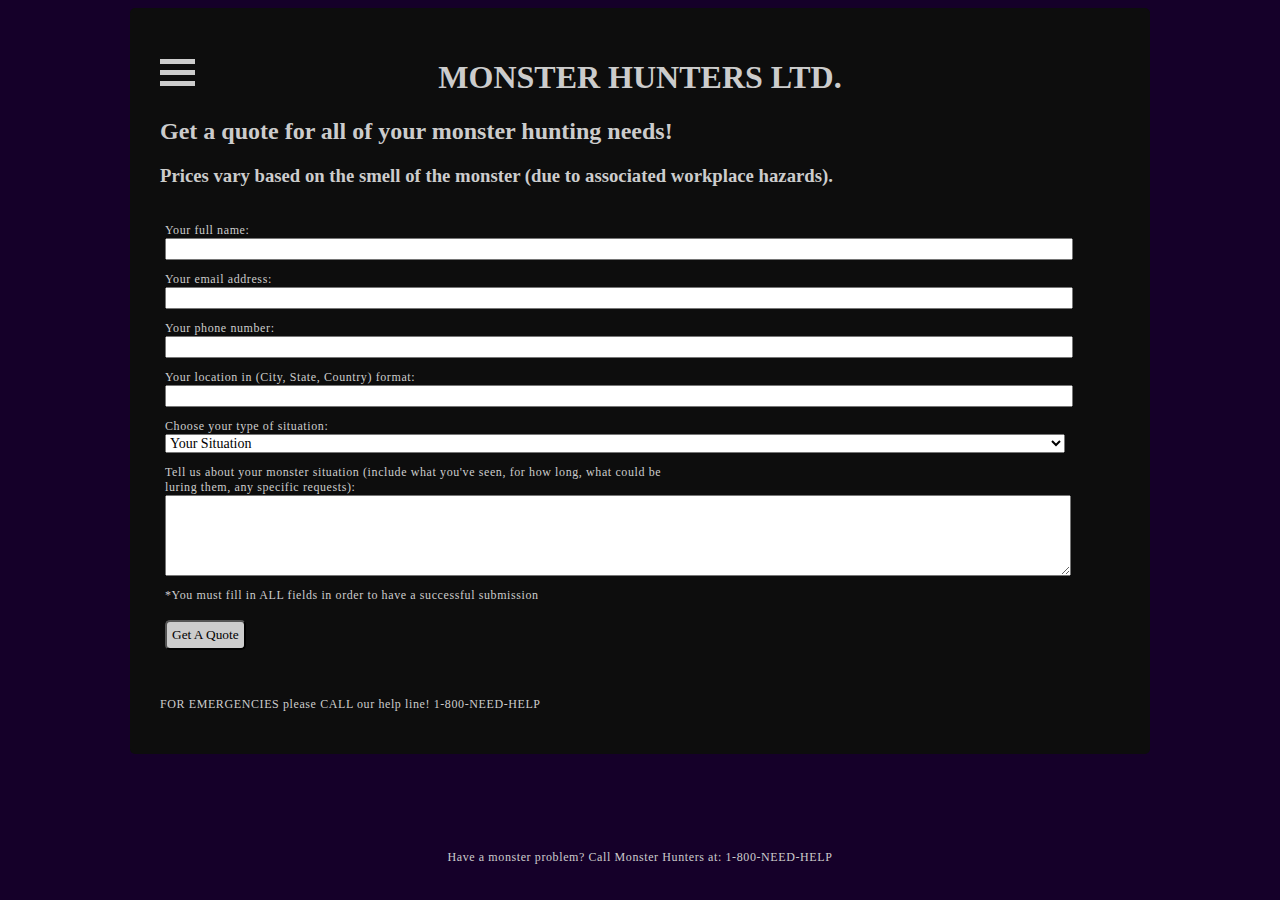
<file: ContactUs.html>
<!DOCTYPE html>
<!-- Overall initial html layout by Sarah Bencic -->
<html lang="en">

<head>

<title>Contact Page</title>

<meta charset="utf-8">
<!-- For relative sizing of html code was "borrowed" from w3schools.com -->
<link rel="stylesheet" type="text/css" href="stylesheet.css">
<meta name="viewport" content="width=device-width, initial-scale=1.0">

<script src = "JavaScriptMain.js"></script> <!--Danielle added relative path (from Javascript & jQuery textbook by Jon Duckett-->
	
<!-- 
Danielle - wanted to have a fun cursor on this page, but realized that it was a <style> tag and couldn't use it because it wouldn't work on the .css page

cursor design taken from http://www.cursors-4u.com/cursor/2009/01/27/gastly-pokemon.html 

<style>* {cursor: url(http://cur.cursors-4u.net/games/gam-6/gam592.cur), auto !important;}</style>
<a href="http://www.cursors-4u.com/cursor/2009/01/27/gastly-pokemon.html" target="_blank" title="Gastly Pokemon">
<img src="http://cur.cursors-4u.net/cursor.png" border="0" alt="Gastly Pokemon" style="position:absolute; top: 0px; right: 0px;" /></a>
-->
	
</head>

<body>

<div id="page"> <!--Robyn and Elaine added div id page and Robyn applied CSS-->
<h1 id = "title"> MONSTER HUNTERS LTD. </h1> <!-- id assigned by Nathan-->
	
<!--######################################################################-->
<!--navigation menu owner Nathan with reference to the following three pages-->
<!--https://www.w3schools.com/howto/howto_css_menu_icon.asp-->
<!--https://www.w3schools.com/howto/howto_css_icon_bar.asp-->
<!--https://www.w3schools.com/howto/howto_js_mobile_navbar.asp-->

<div id="navigation">
	<div id="click-me">
		<a href="javascript:void(0);" onclick="clickNavBar()">
		<div class = "hamburger"></div>
		<div class = "hamburger"></div>
		<div class = "hamburger"></div>
	</a></div>

	<div id="icon-bar"> <!--pop out navigation menu-->
		<div class = "left">
			<h4 class="nav">Monster Hunters</h4>
			<a href="LandingPage.html">Home</a> 
			<a href="ContactUs.html">Contact</a></div>
		<div class = "left">
			<h4 class="nav">The Team</h4>
			<a href="ProfilePageSarah.html">Sarah</a> 
			<a href="ProfilePageElaine.html">Elaine</a>
			<a href="ProfilePageNathan.html">Nathan</a> 
			<a href="ProfilePageRobyn.html">Robyn</a>
			<a href="ProfilePageDanielle.html">Danielle</a></div>
		 <div class = "left">
			<h4 class="nav">Reference</h4>
			<a href="SurvivalGuidePage.html">Survival Guide</a>
			<a href="MonsterTypes.html">Monster Guide</a>
            <a href="MemorialPage.html">Memorial</a></div>
	</div>
</div>
<!--######################################################################-->

<!-- Minimalist webpage inspiration from: Awwwards compilation of best minimal webpages: https://www.awwwards.com/websites/minimal/ -->
<h2>Get a quote for all of your monster hunting needs! </h2>

<h3> Prices vary based on the smell of the monster (due to associated workplace hazards).</h3>

<!-- Written by Danielle - Following code for 'contact form' inspired bb=y: https://www.quackit.com/html/codes/html_form_code.cfm -->

<form class="myForm" >

<p>
<label> Your full name:
<input type="text" name="customer_name" required>
</label> 
</p>

<p>
<label> Your email address:
<input type="text" name="email_address" required>
</label> 
</p>


<p>
<label> Your phone number:
<input type="text" name="phone_number" required>
</label> 
</p>

<p>
<label> Your location in (City, State, Country) format:
<input type="text" name="location" required>
</label> 
</p>

<p>
<label> Choose your type of situation:
<select id="monster_situation" name="monster_situation">
<option value="" selected="selected">Your Situation</option>
<option value="bed_closet" >Monster under the bed or in closet</option>
<option value="under_ground" >Monster in underground area</option>
<option value="hostage_sit" >Monster hostage situation (You need a negotiator)</option>
<option value="fire_ability" >Monster that produces fire</option>
<option value="water_place" >Monster in ocean or lake or river</option>
<option value="forest_area" >Monster in forested area</option>
<option value="flying_close" >Monster flying too close to buildings</option>
<option value="unknown" >Monster that is unknown (You don't know what it does)</option>
</select>
</label> 
</p>

<p>
<label>Tell us about your monster situation (include what you've seen, for how long, what could be luring them, any specific requests):
<textarea name="situation_details" maxlength="750"></textarea>
</label>
</p>


<p>*You must fill in ALL fields in order to have a successful submission </p>
<button>Get A Quote</button>
<a id="button" onclick="getQuote()"></a> 


</form>

<!-- Written by Danielle - END OF CODE: Following code for 'contact form' inspired bb=y: https://www.quackit.com/html/codes/html_form_code.cfm -->

<div>
<!--Dragon’s Dogma and other RPG Charater Profiles for Inspiration -->
<p> 

<br>
<br> 
FOR EMERGENCIES please CALL our help line! 1-800-NEED-HELP
</p>
</div>

	</div>

<div class="footer"> <!-- footer by Elaine-->
<p class="footer"> Have a monster problem? Call Monster Hunters at: 1-800-NEED-HELP</p>
</div>

</body>
</html>
</file>
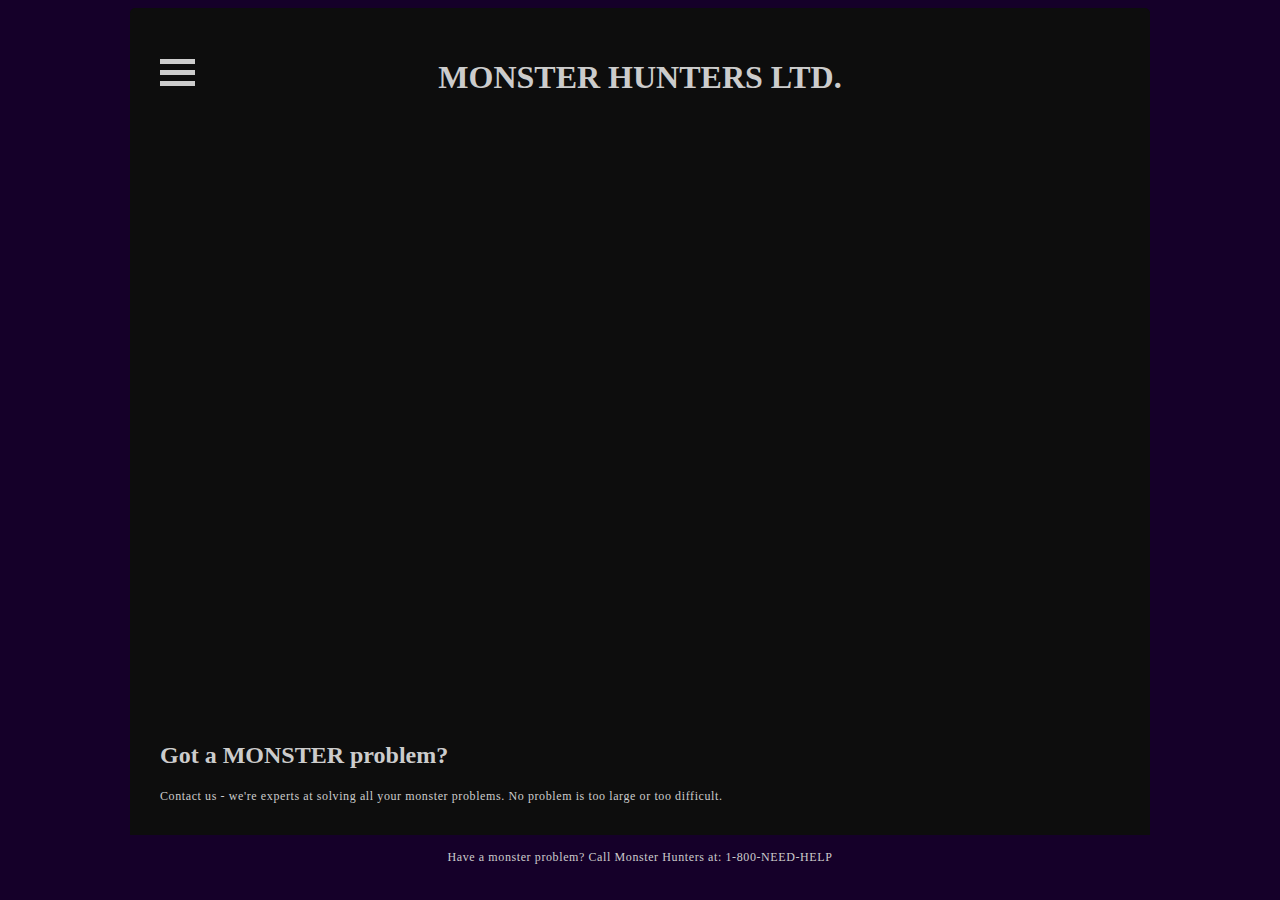
<file: LandingPage.html>
<!DOCTYPE html>
<!-- Sarah Bencic- Overall initial html layout -->
<!-- Sarah Bencic- Basic Home Page Layout as Discussed altered with CSS and some Mad graphics -->
<!-- Elaine - All the content, video and much of the CSS-->
<html lang="en">
<head>
<meta charset="utf-8">
<!-- code was "borrowed" from w3schools.com -->
<link rel="stylesheet" type="text/css" href="stylesheet.css">
<meta name="viewport" content="width=device-width, initial-scale=1.0">
<script src = "JavaScriptMain.js"></script> <!--Danielle added relative path (from Javascript & jQuery textbook by Jon Duckett-->

<title>Home Page</title>
</head>
<body>
<!-- Robyn Added a div for the page to be able to change the colour and have it sit in the middle of a browser -->	

<div id="page"> 
<h1 id = "title"> MONSTER HUNTERS LTD. </h1> <!-- Robyn Added Header --> <!-- id assigned by Nathan-->

<!--######################################################################-->
<!--navigation menu owner Nathan with reference to the following three pages-->
<!--https://www.w3schools.com/howto/howto_css_menu_icon.asp-->
<!--https://www.w3schools.com/howto/howto_css_icon_bar.asp-->
<!--https://www.w3schools.com/howto/howto_js_mobile_navbar.asp-->

<div id="navigation">
	<div id="click-me">
		<a href="javascript:void(0);" onclick="clickNavBar()">
		<div class = "hamburger"></div>
		<div class = "hamburger"></div>
		<div class = "hamburger"></div>
	</a></div>

	<div id="icon-bar"> <!--pop out navigation menu-->
		<div class = "left">
			<h4 class="nav">Monster Hunters</h4>
			<a href="LandingPage.html">Home</a> 
			<a href="ContactUs.html">Contact</a></div>
		<div class = "left">
			<h4 class="nav">The Team</h4>
			<a href="ProfilePageSarah.html">Sarah</a> 
			<a href="ProfilePageElaine.html">Elaine</a>
			<a href="ProfilePageNathan.html">Nathan</a> 
			<a href="ProfilePageRobyn.html">Robyn</a>
			<a href="ProfilePageDanielle.html">Danielle</a></div>
		 <div class = "left">
			<h4 class="nav">Reference</h4>
			<a href="SurvivalGuidePage.html">Survival Guide</a>
			<a href="MonsterTypes.html">Monster Guide</a>
            <a href="MemorialPage.html">Memorial</a></div>
	</div>
</div>
<!--######################################################################-->

<!--Nathan found the video on YouTube, and he and Elaine worked on trying to get it mute and autoplay with JavaScript, which did not work.  Elaine then tried CSS, which did not work and finally tried the iFrame, which did.  She was inspired by MDN web docs.  While we know there are 3 errors in validation due to the iFrame, we tried the other methods to make the video do as we wanted, but they were unworkable.  We decided to stick with the iFrame despite the errors.-->	

<iframe id="MythicalCreaturesVideo"
	title="Mythical Creatures Video"
	width="960" 
	height="600" 
	style="border:50px"
	autoplay=1
	mute=1
	src="https://www.youtube.com/embed/H6LTY3acd0I?controls=0;rel=0&amp;autoplay=1&mute=1" frameborder="0" allow="accelerometer; encrypted-media; gyroscope; picture-in-picture" allowfullscreen>
</iframe>
	
<h2>Got a MONSTER problem?</h2>
<p>
Contact us - we're experts at solving all your monster problems.  No problem is too large or too difficult.
</p>

</div>
	
<div class="footer"> <!-- footer by Elaine-->
<p class="footer"> Have a monster problem? Call Monster Hunters at: 1-800-NEED-HELP</p>
</div>


</body>
</html>
</file>
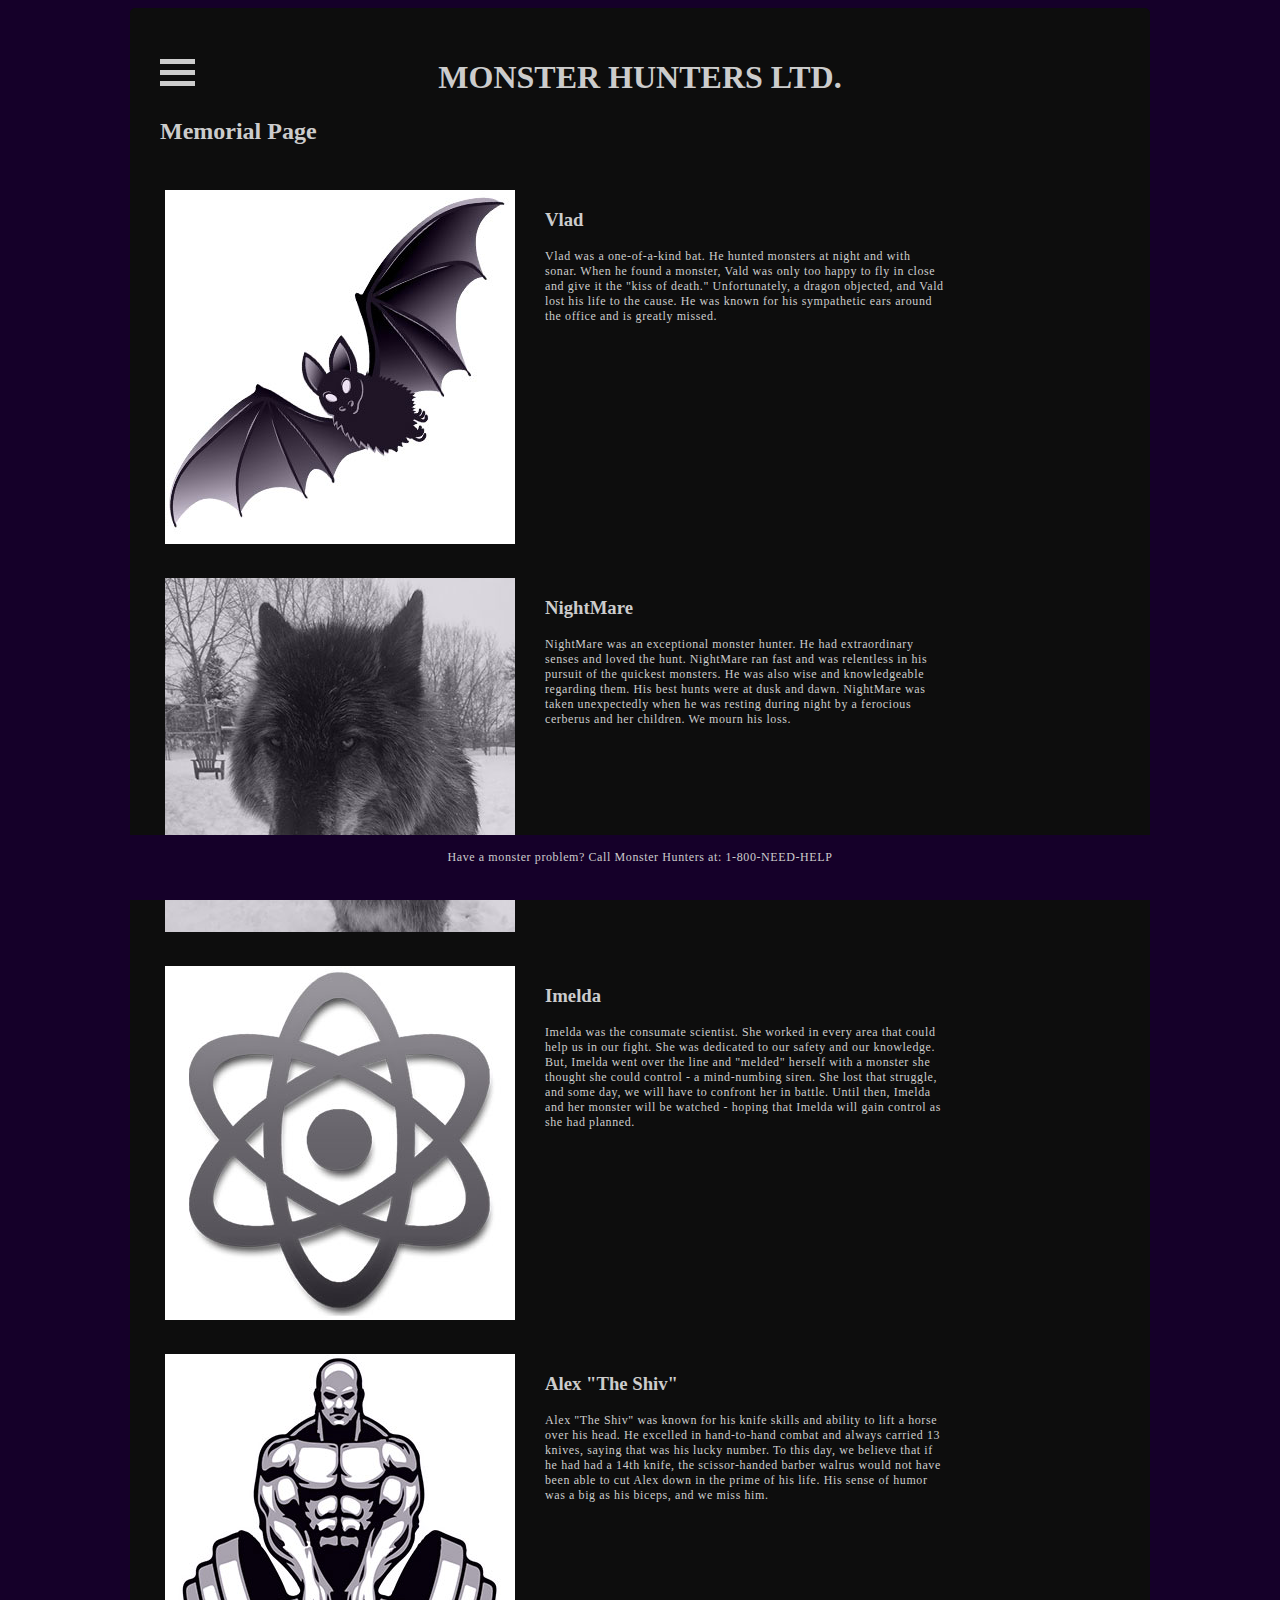
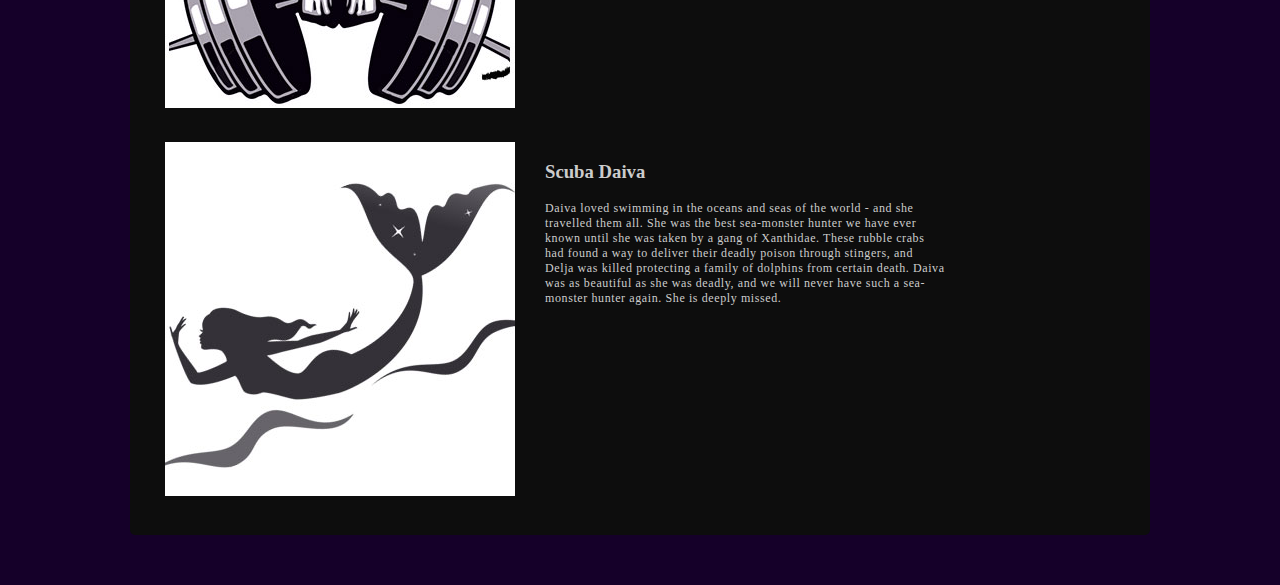
<file: MemorialPage.html>
<!DOCTYPE html>
<html lang="en">
<head>
<meta charset="utf-8">
<!-- code was "borrowed" from w3schools.com -->
<link rel="stylesheet" type="text/css" href="stylesheet.css">
<meta name="viewport" content="width=device-width, initial-scale=1.0">
<script src = "JavaScriptMain.js"></script> <!--Danielle added relative path (from Javascript & jQuery textbook by Jon Duckett-->
	
<title>Memorial Page</title>
</head>
<body>
<!-- Robyn Added a div for the page to be able to change the colour and have it sit in the middle of a browser -->	

<div id="page"> 
<h1 id = "title"> MONSTER HUNTERS LTD. </h1> <!-- id assigned by Nathan-->

<!--######################################################################-->
<!--navigation menu owner Nathan with reference to the following three pages-->
<!--https://www.w3schools.com/howto/howto_css_menu_icon.asp-->
<!--https://www.w3schools.com/howto/howto_css_icon_bar.asp-->
<!--https://www.w3schools.com/howto/howto_js_mobile_navbar.asp-->

<div id="navigation">
	<div id="click-me">
		<a href="javascript:void(0);" onclick="clickNavBar()">
		<div class = "hamburger"></div>
		<div class = "hamburger"></div>
		<div class = "hamburger"></div>
	</a></div>

	<div id="icon-bar"> <!--pop out navigation menu-->
		<div class = "left">
			<h4 class="nav">Monster Hunters</h4>
			<a href="LandingPage.html">Home</a> 
			<a href="ContactUs.html">Contact</a></div>
		<div class = "left">
			<h4 class="nav">The Team</h4>
			<a href="ProfilePageSarah.html">Sarah</a> 
			<a href="ProfilePageElaine.html">Elaine</a>
			<a href="ProfilePageNathan.html">Nathan</a> 
			<a href="ProfilePageRobyn.html">Robyn</a>
			<a href="ProfilePageDanielle.html">Danielle</a></div>
		 <div class = "left">
			<h4 class="nav">Reference</h4>
			<a href="SurvivalGuidePage.html">Survival Guide</a>
			<a href="MonsterTypes.html">Monster Guide</a>
            <a href="MemorialPage.html">Memorial</a></div>
	</div>
</div>
<!--######################################################################-->
<h2>Memorial Page</h2>
<div class="flexcon"> <!--Robyn added flex con div to page-->
<div class="image">
<!--Image by Elaine from webstockreview.net/pict/get-->
<img src="/images/vlad.jpg" alt="vlad" height="354" width="350">
</div>

<div class="profile"> <!--robyn added div classes for profile for this page to get it to flow-->
<h3>Vlad</h3>
	<p>
Vlad was a one-of-a-kind bat.  He hunted monsters at night and with sonar.  When he found a monster, Vald was only too happy to fly in close and give it the "kiss of death."  Unfortunately, a dragon objected, and Vald lost his life to the cause.  He was known for his sympathetic ears around the office and is greatly missed.
</p>
</div>

<div class="image">
<!--image from Robyn from Yamnuska Wolf-Dog Sanctuary-->
<img src="/images/nightmare.jpg" alt="nightmare" height="354" width="350">
</div>

<div class="profile">
<h3>NightMare</h3>
	<p>
NightMare was an exceptional monster hunter.  He had extraordinary senses and loved the hunt.  NightMare ran fast and was relentless in his pursuit of the quickest monsters.  He was also wise and knowledgeable regarding them.  His best hunts were at dusk and dawn.  NightMare was taken unexpectedly when he was resting during night by a ferocious cerberus and her children.  We mourn his loss.
</p>
</div>
	
<div class="image">
<!--image by Elaine from clip-art-library.com/clip-art/scientist-clipart-transparent-12.htm-->
<img src="/images/imelda.jpg" alt="imelda" height="354" width="350">
</div>

<div class="profile">
	<h3>Imelda</h3>
	<p>
Imelda was the consumate scientist.  She worked in every area that could help us in our fight.  She was dedicated to our safety and our knowledge.  But, Imelda went over the line and "melded" herself with a monster she thought she could control - a mind-numbing siren.  She lost that struggle, and some day, we will have to confront her in battle.  Until then, Imelda and her monster will be watched - hoping that Imelda will gain control as she had planned.
</p>
</div>

<div class="image">
<!--image by Elaine from clipartkey.com/view/xRjjbh_vector-muscular-man-png/-->
<img src="/images/strongman.jpg" alt="shiv" height="354" width="350">
</div>

<div class="profile">
<h3>Alex "The Shiv"</h3>
	<p>
Alex "The Shiv" was known for his knife skills and ability to lift a horse over his head.  He excelled in hand-to-hand combat and always carried 13 knives, saying that was his lucky number.  To this day, we believe that if he had had a 14th knife, the scissor-handed barber walrus would not have been able to cut Alex down in the prime of his life.  His sense of humor was a big as his biceps, and we miss him.
</p>
</div>

<div class="image">
<!--image by Elaine from stickpng.com/img/comics-and-fantasy/mermaids/mermaid-clipart-->
<img src="/images/mermaid.jpg" alt="scuba daiva" height="354" width="350">
</div>

<div class="profile">
<h3>Scuba Daiva</h3>
	<p>
Daiva loved swimming in the oceans and seas of the world - and she travelled them all.  She was the best sea-monster hunter we have ever known until she was taken by a gang of Xanthidae.  These rubble crabs had found a way to deliver their deadly poison through stingers, and Delja was killed protecting a family of dolphins from certain death.  Daiva was as beautiful as she was deadly, and we will never have such a sea-monster hunter again.  She is deeply missed.
</p>
</div> <!--closing div for delja-->
	</div> <!--closing div for flex con-->
	</div> <!--closing div for page-->	

<div class="footer"> <!-- footer by Elaine-->
<p class="footer"> Have a monster problem? Call Monster Hunters at: 1-800-NEED-HELP</p>
</div>

</body>
</html>
</file>
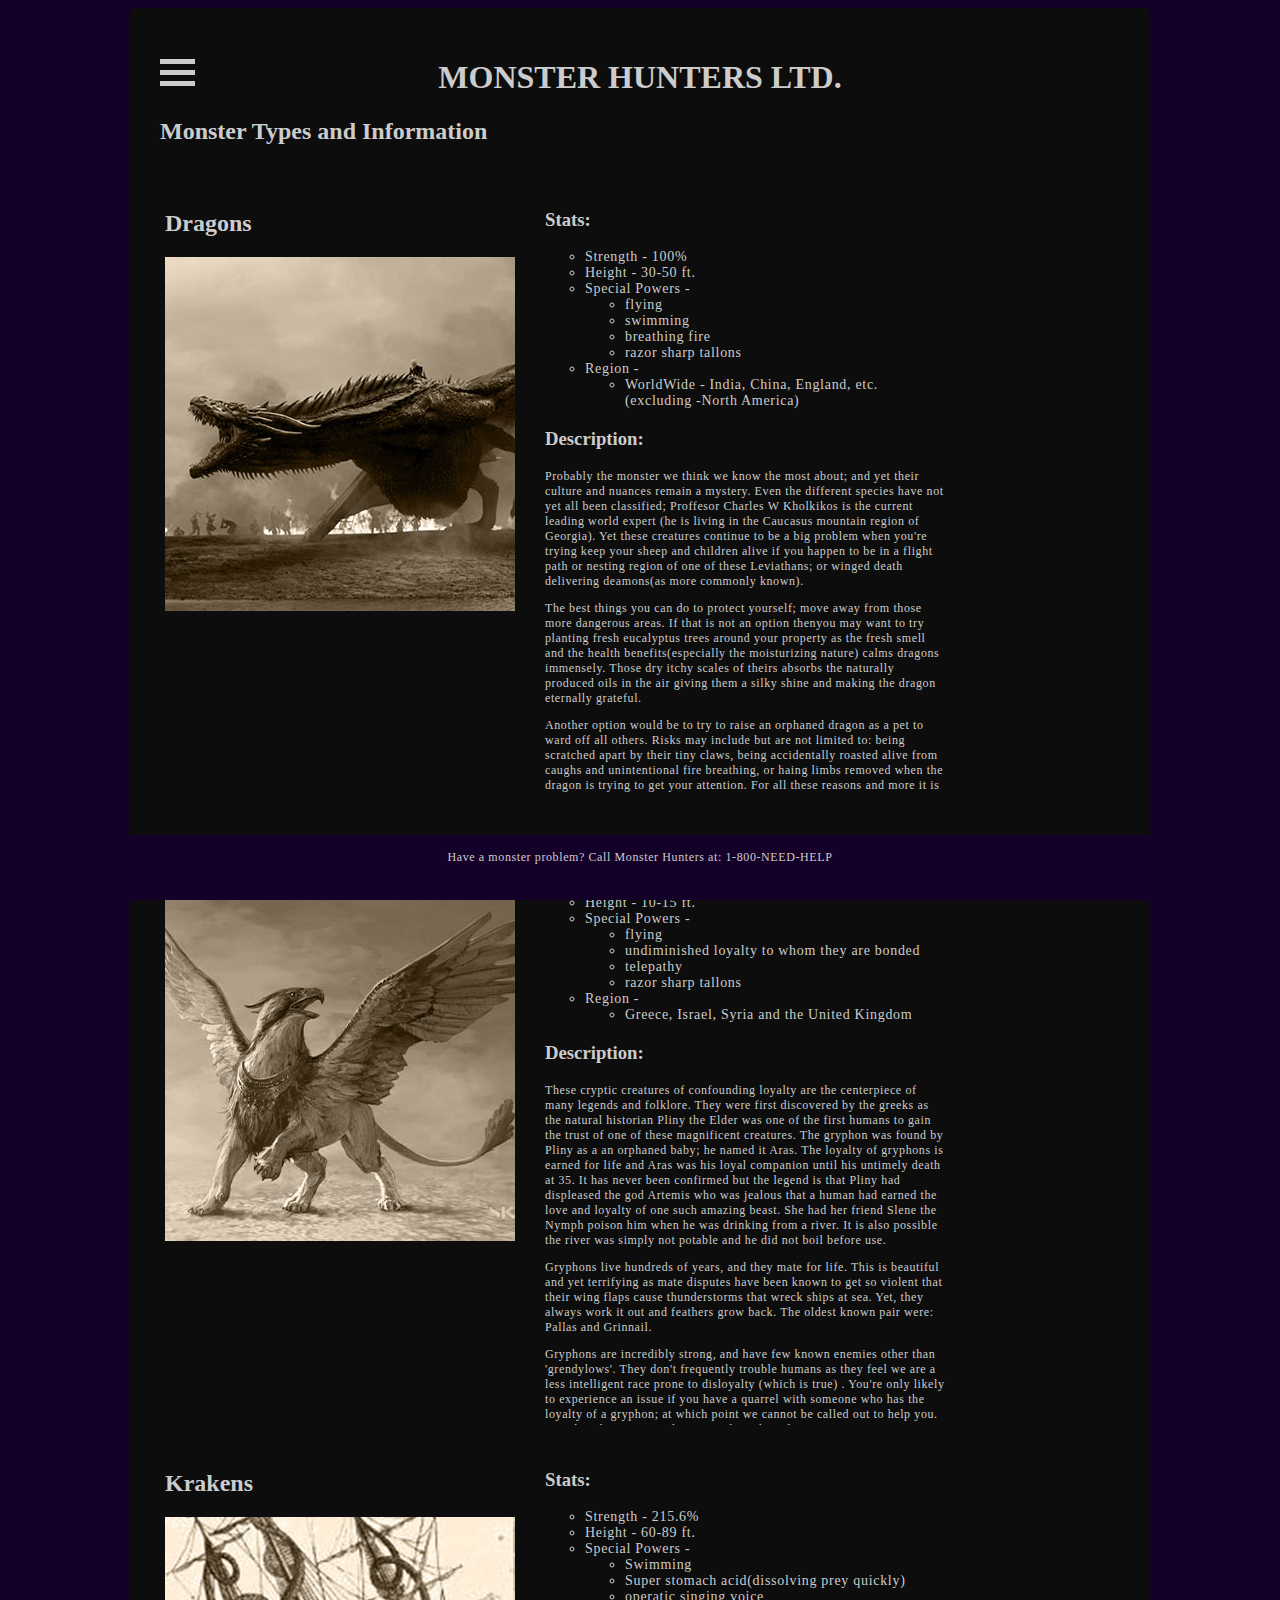
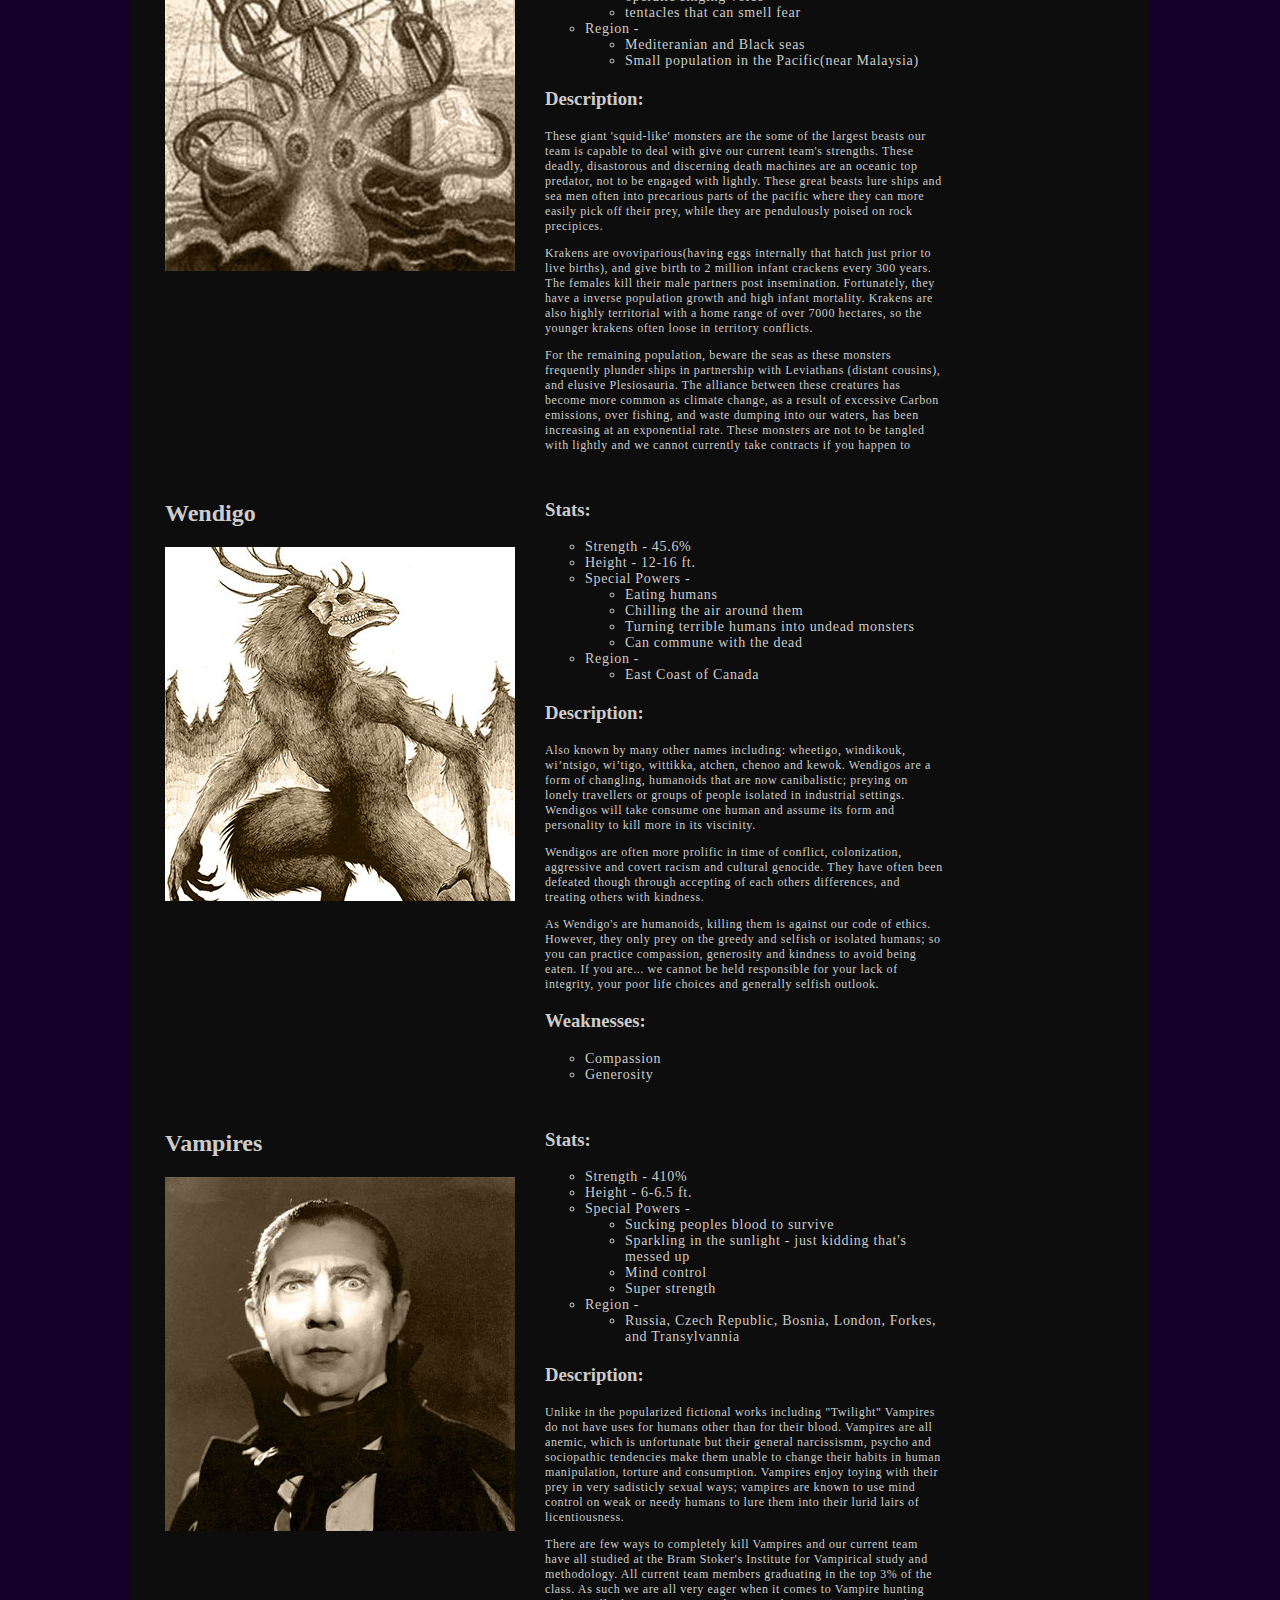
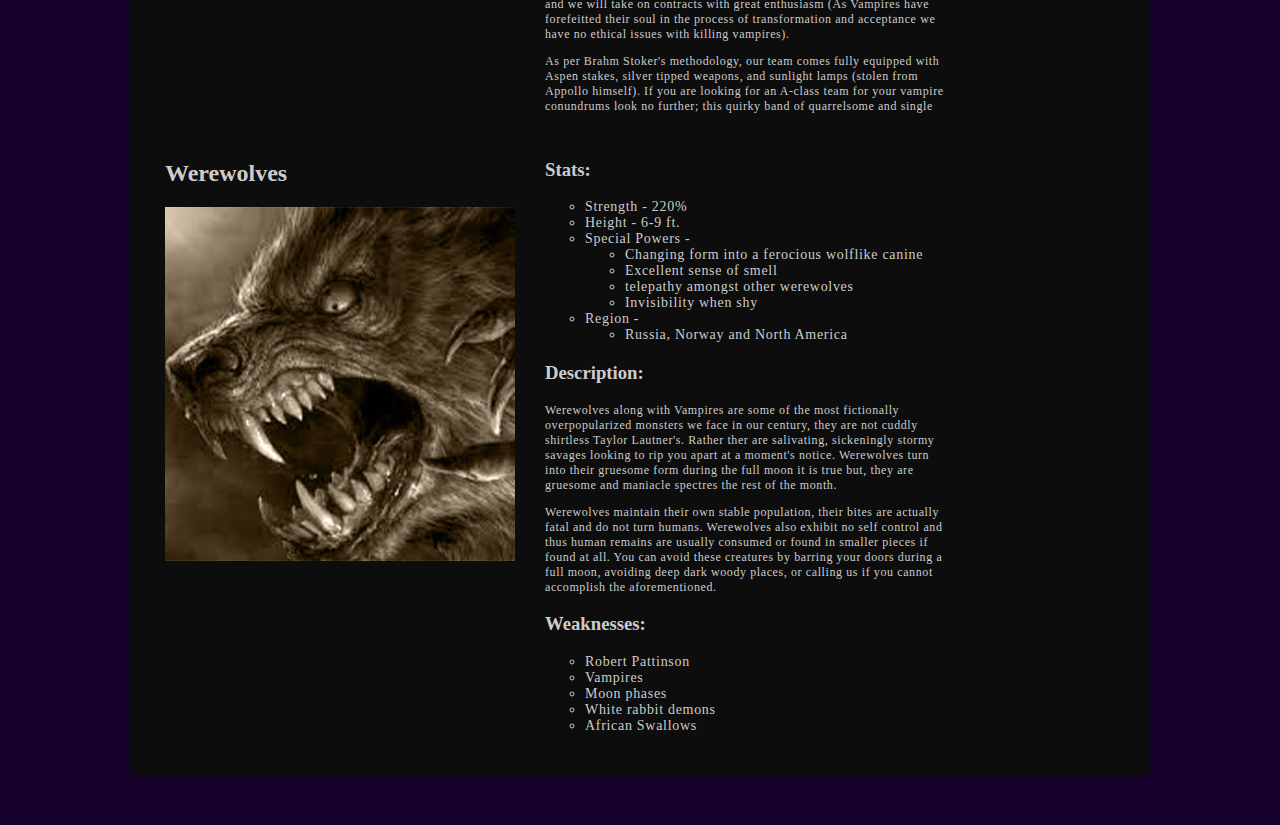
<file: MonsterTypes.html>
<!-- Sarah Bencic- Overall initial html layout -->
<!-- Sarah Bencic- Basic Home Page Layout as Discussed altered with CSS and some Mad graphics -->
    
<!DOCTYPE html>
<html lang="en">
<head>
<!--Sarah Bencic- add CSS file connection-->
<link rel="stylesheet" type="text/css" href="stylesheet.css"> 
<meta charset="utf-8">
<script src = "JavaScriptMain.js"></script> <!--Danielle added relative path (from Javascript & jQuery textbook by Jon Duckett-->
<!-- Sarah Bencic - All content created on this page -->
<title>Monster Hunters Ltd.</title>
</head>
<body>
<div id="page"> 
<h1 id = "title"> MONSTER HUNTERS LTD. </h1> <!-- id assigned by Nathan-->

<!--######################################################################-->
<!--navigation menu owner Nathan with reference to the following three pages-->
<!--https://www.w3schools.com/howto/howto_css_menu_icon.asp-->
<!--https://www.w3schools.com/howto/howto_css_icon_bar.asp-->
<!--https://www.w3schools.com/howto/howto_js_mobile_navbar.asp-->

<div id="navigation">
	<div id="click-me">
		<a href="javascript:void(0);" onclick="clickNavBar()">
		<div class = "hamburger"></div>
		<div class = "hamburger"></div>
		<div class = "hamburger"></div>
	</a></div>

	<div id="icon-bar"> <!--pop out navigation menu-->
		<div class = "left">
			<h4 class="nav">Monster Hunters</h4>
			<a href="LandingPage.html">Home</a> 
			<a href="ContactUs.html">Contact</a></div>
		<div class = "left">
			<h4 class="nav">The Team</h4>
			<a href="ProfilePageSarah.html">Sarah</a> 
			<a href="ProfilePageElaine.html">Elaine</a>
			<a href="ProfilePageNathan.html">Nathan</a> 
			<a href="ProfilePageRobyn.html">Robyn</a>
			<a href="ProfilePageDanielle.html">Danielle</a></div>
		 <div class = "left">
			<h4 class="nav">Reference</h4>
			<a href="SurvivalGuidePage.html">Survival Guide</a>
			<a href="MonsterTypes.html">Monster Guide</a>
            <a href="MemorialPage.html">Memorial</a></div>
	</div>
</div>
<!--######################################################################-->

<!-- Minimalist webpage inspiration from: Awwwards compilation of best minimal webpages: https://www.awwwards.com/websites/minimal/ -->
<h2>Monster Types and Information</h2> <!--Robyn changed monster types to h2-->
<!--Sarah Bencic -All content and html layout-->
<div class="flexcon">
	<div class="image"> <!--Robyn added div class image and profile -->
		<h2>Dragons</h2>
<img src="/images/dragon.jpg" alt="dragon" height="354" width="350">
<!--Sarah Bencic -black and white dragon picture-->
<!-- Source: screen shot from Game of Thrones, season 7 2017 (created(and ruined) by: David Benioff; D. B. Weiss- insprired by the amazing book series writtend by George R.R. Martin(who will probably perish before he finishes writting the series))-->
</div>

<div class="profile">
<h3>Stats:</h3>
<ul>
	<li>Strength - 100% </li>
	<li>Height - 30-50 ft. </li>
	<li>Special Powers -
		<ul>
		<li>flying</li>
		<li>swimming</li>
		<li>breathing fire</li>
		<li>razor sharp tallons</li>
		</ul>
		</li>
	<li>Region - 
		<ul>
		<li> WorldWide - India, China, England, etc. (excluding -North America)</li>
		</ul>
		</li>
</ul>
<h3>Description:</h3>

<p>
Probably the monster we think we know the most about; and yet their culture and nuances remain a mystery. Even the different species have not yet all been classified; Proffesor Charles W Kholkikos is the current leading world expert (he is living in the Caucasus mountain region of Georgia). Yet these creatures continue to be a big problem when you're trying keep your sheep and children alive if you happen to be in a flight path or nesting region of one of these Leviathans; or winged death delivering deamons(as more commonly known). 
</p>
<p>
The best things you can do to protect yourself; move away from those more dangerous areas. If that is not an option thenyou may want to try planting fresh eucalyptus trees around your property as the fresh smell and the health benefits(especially the moisturizing nature) calms dragons immensely. Those dry itchy scales of theirs absorbs the naturally produced oils in the air giving them a silky shine and making the dragon eternally grateful. 
</p>
<p>
Another option would be to try to raise an orphaned dragon as a pet to ward off all others. Risks may include but are not limited to: being scratched apart by their tiny claws, being accidentally roasted alive from caughs and unintentional fire breathing, or haing limbs removed when the dragon is trying to get your attention. For all these reasons and more it is not recomended to be undertaken by the faint of heart. If you can survive the teenage years you'll have a friend for life (as they live much longer than you). <!--Thankfully, because dragons are much better than people-->
</p>
<h3> Weaknesses:</h3>

<ul>
	<li>Tears of abandoned kittens </li>
	<li>Any Norse seax, or Greek adamantine sword</li>
	<!--reference to norse and greek mythology referencing dragons-->
	<li>Highly polished metals</li>
</ul>
</div>

<div class="image">
	<h2>Gryphons</h2>
<img src="/images/gryphon.jpg" alt="gryphon" height="354" width="350"> 
<!--Source - Mythic Battles: Pantheon board game 2017 -->
<!--Sarah Bencic - black and white gryphon picture -->
<!--Inspiration Source - https://mythology.net/mythical-creatures/griffin/# -->
<!--Inspiration Source - https://www.fantasynamegenerators.com/griffin-names.php# -->
</div>

<div class="profile">
<h3>Stats:</h3>
<ul>
	<li>Strength - 75% </li>
	<li>Height - 10-15 ft. </li>
	<li>Special Powers -
		<ul>
		<li>flying</li>
		<li>undiminished loyalty to whom they are bonded</li>
		<li>telepathy</li>
		<li>razor sharp tallons</li>
		</ul>
		</li>
	<li>Region - 
		<ul>
		<li> Greece, Israel, Syria and the United Kingdom</li>
		</ul>
		</li>
</ul>
<h3>Description:</h3>
<p>
These cryptic creatures of confounding loyalty are the centerpiece of many legends and folklore. They were first discovered by the greeks as the natural historian Pliny the Elder was one of the first humans to gain the trust of one of these magnificent creatures. The gryphon was found by Pliny as a an orphaned baby; he named it Aras. The loyalty of gryphons is earned for life and Aras was his loyal companion until his untimely death at 35. It has never been confirmed but the legend is that Pliny had displeased the god Artemis who was jealous that a human had earned the love and loyalty of one such amazing beast. She had her friend Slene the Nymph poison him when he was drinking from a river. It is also possible the river was simply not potable and he did not boil before use. <!--which is the more likely reason, Artemis had way more interesting things to do than worry about poisoning one silly human-->
</p>
<p>
Gryphons live hundreds of years, and they mate for life. This is beautiful and yet terrifying as mate disputes have been known to get so violent that their wing flaps cause thunderstorms that wreck ships at sea. Yet, they always work it out and feathers grow back. The oldest known pair were: Pallas and Grinnail. 
</p>
<p>
Gryphons are incredibly strong, and have few known enemies other than 'grendylows'. They don't frequently trouble humans as they feel we are a less intelligent race prone to disloyalty (which is true) <!-- and we can be exceptionally unteachable-->. You're only likely to experience an issue if you have a quarrel with someone who has the loyalty of a gryphon; at which point we cannot be called out to help you. Your best hope is to make ammends with said enemy or accept your horrific death, as the griffin will rip you apart and eat you alive. <!--Sometimes the truth hurts... literally-->
</p>

<h3>Weaknesses:</h3>
<ul>
	<li>Spears and Arrows</li>
	<li>Water</li>
	<li>Coconuts (allergic)</li>
</ul>

</div>

<!-- Krakens-->

<div class="image">
	<h2>Krakens</h2>
<img src="/images/kracken.jpg" alt="kracken" height="354" width="350"> 
<!--Source - Painting by - Pierre Denys de Montfort, 1820 -->
<!--Sarah Bencic - black and white kraken picture -->
</div>

<div class="profile">
<h3>Stats:</h3>
<ul>
	<li>Strength - 215.6% </li>
	<li>Height - 60-89 ft. </li>
	<li>Special Powers -
		<ul>
		<li>Swimming</li>
		<li>Super stomach acid(dissolving prey quickly)</li>
		<li>operatic singing voice</li>
		<li>tentacles that can smell fear</li>
		</ul>
		</li>
	<li>Region - 
		<ul>
		<li>Mediteranian and Black seas</li>
		<li>Small population in the Pacific(near Malaysia)
		</ul>
		</li>
</ul>
<h3>Description:</h3>
<p>
These giant 'squid-like' monsters are the some of the largest beasts our team is capable to deal with give our current team's strengths. These deadly, disastorous and discerning death machines are an oceanic top predator, not to be engaged with lightly. These great beasts lure ships and sea men often into precarious parts of the pacific where they can more easily pick off their prey, while they are pendulously poised on rock precipices. 
</p>
<p>
Krakens are ovoviparious(having eggs internally that hatch just prior to live births), and give birth to 2 million infant crackens every 300 years. The females kill their male partners post insemination. Fortunately, they have a inverse population growth and high infant mortality. Krakens are also highly territorial with a home range of over 7000 hectares, so the younger krakens often loose in territory conflicts. 
</p>
<p>
For the remaining population, beware the seas as these monsters frequently plunder ships in partnership with Leviathans (distant cousins), and elusive Plesiosauria. The alliance between these creatures has become more common as climate change, as a result of excessive Carbon emissions, over fishing, and waste dumping into our waters, has been increasing at an exponential rate. These monsters are not to be tangled with lightly and we cannot currently take contracts if you happen to belong to international conglomerants that are responsible for these issues. 
</p>

<h3>Weaknesses:</h3>
<ul>
	<li>Mermaid blood</li>
	<li>Global warming</li>
	<li>Fairy dust(unfortunately you need to wait until the monster is above water as fairy dust is water soluble and looses potency in this dissolved state)</li>
</ul>
</div>

<div class="image">
	<h2>Wendigo</h2>
<img src="/images/windigo.jpg" alt="wendigo" height="354" width="350"> 
<!--Source - Graphic Illustration by -HBheavenlyboy copyight 2017-2019 -->
<!--Sarah Bencic - black and white Wendigo picture -->
<!-- Source - https://www.thecanadianencyclopedia.ca/en/article/windigo-->
</div>

<div class="profile">
<h3>Stats:</h3>
<ul>
	<li>Strength - 45.6% </li>
	<li>Height - 12-16 ft. </li>
	<li>Special Powers -
		<ul>
		<li>Eating humans</li>
		<li>Chilling the air around them</li>
		<li>Turning terrible humans into undead monsters</li>
		<li>Can commune with the dead</li>
		</ul>
		</li>
	<li>Region - 
		<ul>
		<li>East Coast of Canada</li>
		</ul>
		</li>
</ul>
<h3>Description:</h3>
<p>
Also known by many other names including: wheetigo, windikouk, wi’ntsigo, wi’tigo, wittikka, atchen, chenoo and kewok. Wendigos are a form of changling, humanoids that are now canibalistic; preying on lonely travellers or groups of people isolated in industrial settings. Wendigos will take consume one human and assume its form and personality to kill more in its viscinity.
	</p>
	<p>
Wendigos are often more prolific in time of conflict, colonization, aggressive and covert racism and cultural genocide. They have often been defeated though through accepting of each others differences, and treating others with kindness.
</p>
<p>
As Wendigo's are humanoids, killing them is against our code of ethics. However, they only prey on the greedy and selfish or isolated humans; so you can practice compassion, generosity and kindness to avoid being eaten. If you are... we cannot be held responsible for your lack of integrity, your poor life choices and generally selfish outlook. 
</p>

<h3>Weaknesses:</h3>
<ul>
	<li>Compassion</li>
	<li>Generosity</li>
	<li>Kindness</li>
	<li>Tolerance</li>
</ul>	
</div>


<div class="image">
	<h2>Vampires</h2>
<img src="/images/dracula.jpg" alt="dracula" height="354" width="350"> 
<!--Source - screen shot from Dracula 1931 film; Directed by Tod Browning -->
<!--Sarah Bencic - black and white Vampire picture -->
<!-- Source: https://mythology.net/mythical-creatures/vampire/ -->
</div>	

<div class="profile">
<h3>Stats:</h3>
<ul>
	<li>Strength - 410%</li>
	<li>Height - 6-6.5 ft. </li>
	<li>Special Powers -
		<ul>
		<li>Sucking peoples blood to survive</li>
		<li>Sparkling in the sunlight - just kidding that's messed up</li>
		<li>Mind control</li>
		<li>Super strength</li>
		</ul>
		</li>
	<li>Region - 
		<ul>
		<li>Russia, Czech Republic, Bosnia, London, Forkes, and Transylvannia</li>
		</ul>
		</li>
</ul>
<h3>Description:</h3>
<p>
Unlike in the popularized fictional works including "Twilight" Vampires do not have uses for humans other than for their blood. Vampires are all anemic, which is unfortunate but their general narcissismm, psycho and sociopathic tendencies make them unable to change their habits in human manipulation, torture and consumption. <!-- making them glittery doesn't make them more attainable--> Vampires enjoy toying with their prey in very sadisticly sexual ways; vampires are known to use mind control on weak or needy humans to lure them into their lurid lairs of licentiousness. <!-- Don't be weak and you won't end up dead :) -->
	</p>
	<p>
There are few ways to completely kill Vampires and our current team have all studied at the Bram Stoker's Institute for Vampirical study and methodology. All current team members graduating in the top 3% of the class. As such we are all very eager when it comes to Vampire hunting and we will take on contracts with great enthusiasm (As Vampires have forefeitted their soul in the process of transformation and acceptance we have no ethical issues with killing vampires). <!-- they're just a demonically possesed shell of a human body (but very well preserved, still unsure how they are combating the rigor mortis), and look at the Nephilim- you don't want to try to crossbreed demons and humans it never ends well-->
</p>
<p>
As per Brahm Stoker's methodology, our team comes fully equipped with Aspen stakes, silver tipped weapons, and sunlight lamps (stolen from Appollo himself). If you are looking for an A-class team for your vampire conundrums look no further; this quirky band of quarrelsome and single minded scrappy soldiers has your back. Unless of course, you are weak minded and have already succumbed to the vampire's sultry summons. For family and friends of recently bitten loved ones, we have a post mortem team that does exercisms and tasteful decapitations, stakings and cremation. To ensure your loved one stays dead; ain't nobody got time for dead bodies coming back to life. 
</p>

<h3>Weaknesses:</h3>
<ul>
	<li>Kristen Stewart</li> <!-- they can't seem to resist, which we can only assume they are confusing her 'dead' stare for her actually being undead-->
	<li>Garlic</li>
	<li>Wooden stakes to the heart</li>
	<li>Silver</li>
	<li>Glitter</li>
	<li>Sunlight</li>
</ul>

</div>

<div class="image">
	<h2>Werewolves</h2>
<img src="/images/werewolf.jpg" alt="werewolf" height="354" width="350"> 
<!--Source - http://weknowyourdreams.com/werewolf.html -->
<!--Sarah Bencic - black and white werewolf picture -->
</div>	

<div class="profile">
<h3>Stats:</h3>
<ul>
	<li>Strength - 220%</li>
	<li>Height - 6-9 ft. </li>
	<li>Special Powers -
		<ul>
		<li>Changing form into a ferocious wolflike canine</li>
		<li>Excellent sense of smell</li>
		<li>telepathy amongst other werewolves</li>
		<li>Invisibility when shy</li>
		</ul>
		</li>
	<li>Region - 
		<ul>
		<li>Russia, Norway and North America</li>
		</ul>
		</li>
</ul>
<h3>Description:</h3>
<p>
Werewolves along with Vampires are some of the most fictionally overpopularized monsters we face in our century, they are not cuddly shirtless Taylor Lautner's. Rather ther are salivating, sickeningly stormy savages looking to rip you apart at a moment's notice. Werewolves turn into their gruesome form during the full moon it is true but, they are gruesome and maniacle spectres the rest of the month. 
	</p>
	<p>
Werewolves maintain their own stable population, their bites are actually fatal and do not turn humans. Werewolves also exhibit no self control and thus human remains are usually consumed or found in smaller pieces if found at all. You can avoid these creatures by barring your doors during a full moon, avoiding deep dark woody places, or calling us if you cannot accomplish the aforementioned. 
</p>

<h3>Weaknesses:</h3>
<ul>
	<li>Robert Pattinson</li>
	<li>Vampires</li>
	<li>Moon phases</li>
	<li>White rabbit demons</li> <!-- little known fact those white rabbit demons are not only native to the U.K. but also can be found around the worl... beware-->
	<li>African Swallows</li> <!-- they have a terrifying ability to pick things up by their husks-->
</ul>

</div> <!--closing div werewolves-->
	</div> <!--closing div flexcon-->
</div><!--closing div page-->
		<div class="footer"> <!-- footer by Elaine-->
<p class="footer"> Have a monster problem? Call Monster Hunters at: 1-800-NEED-HELP</p>
</div>
</body>
</html>
</file>
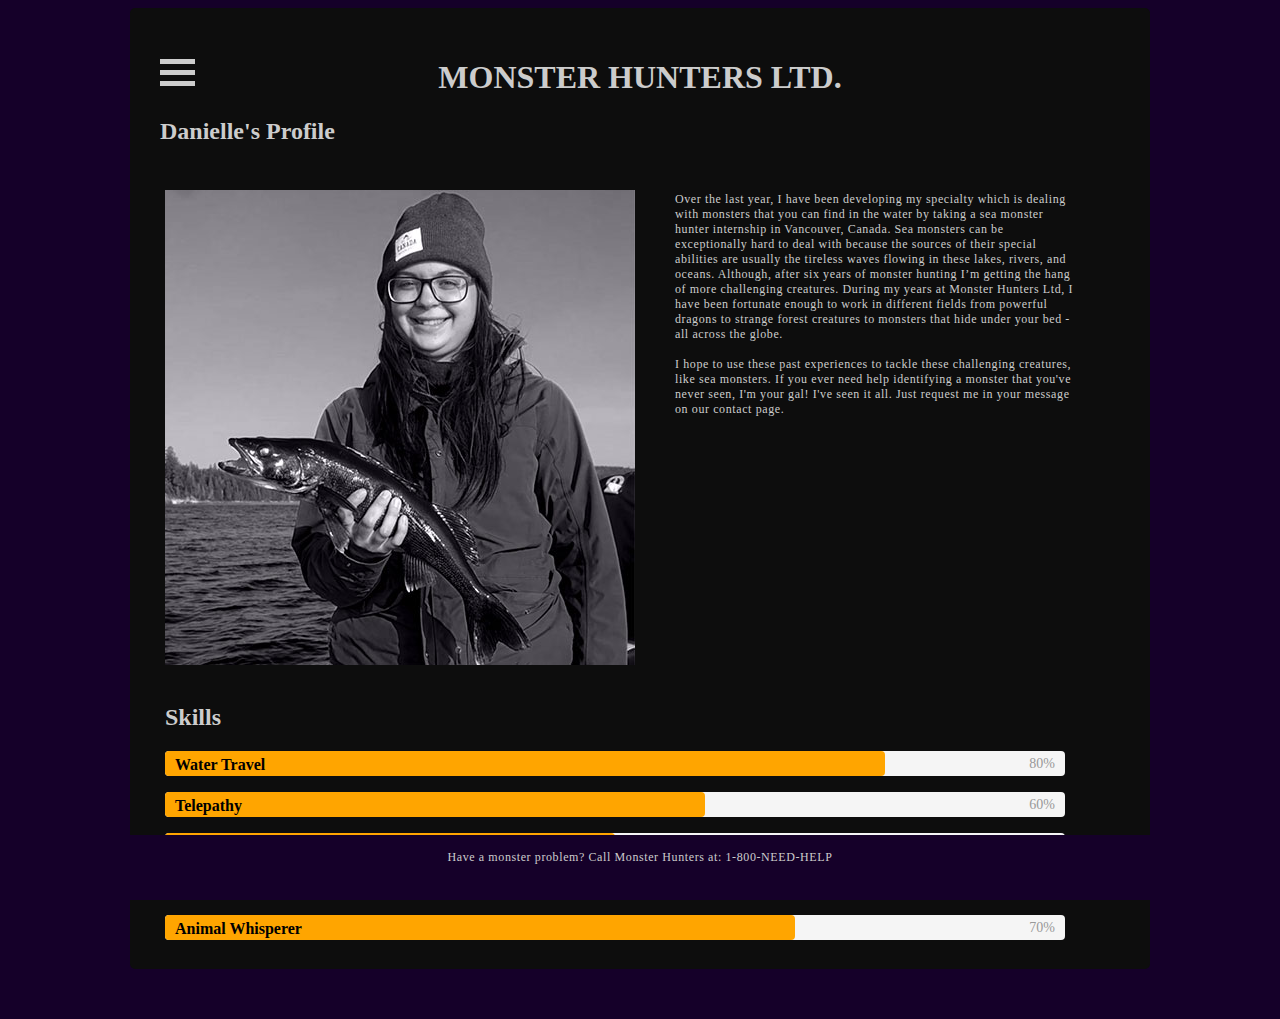
<file: ProfilePageDanielle.html>
<!DOCTYPE html>
<html lang="en">
<head>
<meta charset="utf-8">
<!-- code was "borrowed" from w3schools.com -->
<link rel="stylesheet" type="text/css" href="stylesheet.css">
<meta name="viewport" content="width=device-width, initial-scale=1.0">
<script src = "JavaScriptMain.js"></script> <!--Danielle added relative path (from Javascript & jQuery textbook by Jon Duckett-->

<title>Danielle's Profile</title>
</head>
<body>
<!-- Robyn Added a div for the page to be able to change the colour and have it sit in the middle of a browser -->	
<div id="page"> 
<h1 id = "title"> MONSTER HUNTERS LTD. </h1> <!-- id assigned by Nathan-->
<!--######################################################################-->
<!--navigation menu owner Nathan with reference to the following three pages-->
<!--https://www.w3schools.com/howto/howto_css_menu_icon.asp-->
<!--https://www.w3schools.com/howto/howto_css_icon_bar.asp-->
<!--https://www.w3schools.com/howto/howto_js_mobile_navbar.asp-->

<div id="navigation">
	<div id="click-me">
		<a href="javascript:void(0);" onclick="clickNavBar()">
		<div class = "hamburger"></div>
		<div class = "hamburger"></div>
		<div class = "hamburger"></div>
	</a></div>

	<div id="icon-bar"> <!--pop out navigation menu-->
		<div class = "left">
			<h4 class="nav">Monster Hunters</h4>
			<a href="LandingPage.html">Home</a> 
			<a href="ContactUs.html">Contact</a></div>
		<div class = "left">
			<h4 class="nav">The Team</h4>
			<a href="ProfilePageSarah.html">Sarah</a> 
			<a href="ProfilePageElaine.html">Elaine</a>
			<a href="ProfilePageNathan.html">Nathan</a> 
			<a href="ProfilePageRobyn.html">Robyn</a>
			<a href="ProfilePageDanielle.html">Danielle</a></div>
		 <div class = "left">
			<h4 class="nav">Reference</h4>
			<a href="SurvivalGuidePage.html">Survival Guide</a>
			<a href="MonsterTypes.html">Monster Guide</a>
            <a href="MemorialPage.html">Memorial</a></div>
	</div>
</div>
<!--######################################################################-->

<h2>Danielle's Profile</h2>
<div class="flexcon">
	
<div id="image">
<img src="/images/prof_danielle.jpg" alt="profile_danielle" class="align-left">
<!-- Minimalist webpage inspiration from: Awwwards compilation of best minimal webpages: https://www.awwwards.com/websites/minimal/ -->
</div>

<div id="profile">
<!--Dragon’s Dogma and other RPG Charater Profiles for Inspiration -->
<p>Over the last year, I have been developing my specialty which is dealing with monsters that you can find in the water by taking a sea monster hunter internship in Vancouver, Canada. Sea monsters can be exceptionally hard to deal with because the sources of their special abilities are usually the tireless waves flowing in these lakes, rivers, and oceans. 
	Although, after six years of monster hunting I’m getting the hang of more challenging creatures. During my years at Monster Hunters Ltd, I have been fortunate enough to work in different fields from powerful dragons to strange forest creatures to monsters that hide under your bed - all across the globe. 
	<br>
	<br> 
	I hope to use these past experiences to tackle these challenging creatures, like sea monsters. If you ever need help identifying a monster that you've never seen, I'm your gal! I've seen it all. 
	Just request me in your message on our contact page. </p>
</div>
<!--skills table or with those scales -->
<!-- https://codepen.io/tamak/pen/hzEer skill bars animted with Javascript thought it could be a good way to use javascript and show people's "skills"-->

<div id="skills"> <!-- Robyn added skills div around skill bar -->
<!-- Sarah Bencic, Nathan-->
<!-- https://codepen.io/vanillacowboy/pen/qwAmB-->

<h2>Skills</h2>
    <div class="skill-bar-container">
    <span class="skill-name">Water Travel</span>
    <span class="skill-percent">80%</span>
    <span class="skill-bar level8"></span> <!--change level to match percent-->
  </div>

  <div class="skill-bar-container">
    <span class="skill-name">Telepathy</span>
    <span class="skill-percent">60%</span>
    <span class="skill-bar level6"></span> <!--change level to match percent-->
  </div>

  <div class="skill-bar-container">
    <span class="skill-name">Rock Climbing</span>
    <span class="skill-percent">50%</span>
    <span class="skill-bar level5"></span> <!--change level to match percent-->
  </div>
	
  <div class="skill-bar-container">
    <span class="skill-name">Swimming</span>
    <span class="skill-percent">90%</span>
    <span class="skill-bar level9"></span> <!--change level to match percent-->
  </div>

	<div class="skill-bar-container">
    <span class="skill-name">Animal Whisperer</span>
    <span class="skill-percent">70%</span>
    <span class="skill-bar level7"></span> <!--change level to match percent-->
  </div>
 
</div> <!-- skills div-->
</div> <!-- flexcon div-->
</div> <!-- page div-->
	
<div class="footer"> <!-- footer by Elaine-->
<p class="footer"> Have a monster problem? Call Monster Hunters at: 1-800-NEED-HELP</p>
</div>

</body>
</html>
</file>
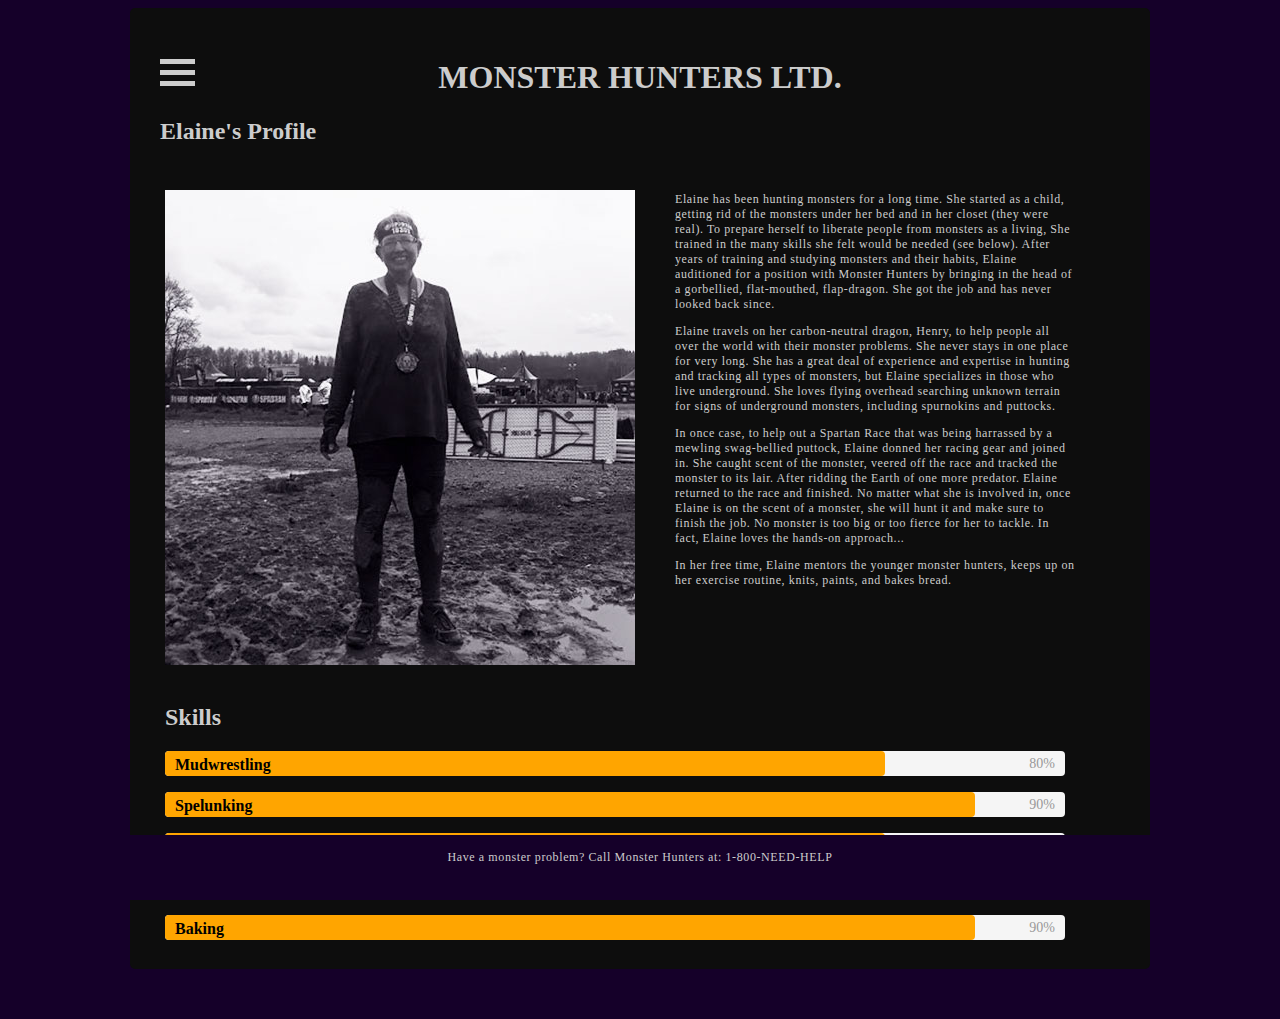
<file: ProfilePageElaine.html>
<!DOCTYPE html>
<!-- Original basic layout- Sarah-->
<!-- Css, and adjustments by Robyn, Nathan, Danielle and Elaine-->
<html lang="en">
<head>
<meta charset="utf-8">
<!-- code was "borrowed" from w3schools.com -->
<link rel="stylesheet" type="text/css" href="stylesheet.css">
<meta name="viewport" content="width=device-width, initial-scale=1.0">
<script src = "JavaScriptMain.js"></script> <!--Danielle added relative path (from Javascript & jQuery textbook by Jon Duckett-->
	
<title>Elaine's Profile</title>
</head>
<body>
<!-- Robyn added a div id="page" to encompass all the content to place a black background to contrast the purple body -->
<div id="page"> 
<h1 id = "title"> MONSTER HUNTERS LTD. </h1> <!-- id assigned by Nathan-->

<!--######################################################################-->
<!--navigation menu owner Nathan with reference to the following three pages-->
<!--https://www.w3schools.com/howto/howto_css_menu_icon.asp-->
<!--https://www.w3schools.com/howto/howto_css_icon_bar.asp-->
<!--https://www.w3schools.com/howto/howto_js_mobile_navbar.asp-->

<div id="navigation">
	<div id="click-me">
		<a href="javascript:void(0);" onclick="clickNavBar()">
		<div class = "hamburger"></div>
		<div class = "hamburger"></div>
		<div class = "hamburger"></div>
	</a></div>

	<div id="icon-bar"> <!--pop out navigation menu-->
		<div class = "left">
			<h4 class="nav">Monster Hunters</h4>
			<a href="LandingPage.html">Home</a> 
			<a href="ContactUs.html">Contact</a></div>
		<div class = "left">
			<h4 class="nav">The Team</h4>
			<a href="ProfilePageSarah.html">Sarah</a> 
			<a href="ProfilePageElaine.html">Elaine</a>
			<a href="ProfilePageNathan.html">Nathan</a> 
			<a href="ProfilePageRobyn.html">Robyn</a>
			<a href="ProfilePageDanielle.html">Danielle</a></div>
		 <div class = "left">
			<h4 class="nav">Reference</h4>
			<a href="SurvivalGuidePage.html">Survival Guide</a>
			<a href="MonsterTypes.html">Monster Guide</a>
            <a href="MemorialPage.html">Memorial</a></div>
	</div>
</div>
<!--######################################################################-->

<h2>Elaine's Profile</h2>
<div class="flexcon">
	
<div id="image">
<img src="/images/prof_elaine.jpg" alt="profile_elaine" class="align-left">
</div>
<div id="profile"> <!-- Robyn changed class to id -->
<p>
Elaine has been hunting monsters for a long time. She started as a child, getting rid of the monsters under her bed and in her closet (they were real).  To prepare herself to liberate people from monsters as a living, She trained in the many skills she felt would be needed (see below).  After years of training and studying monsters and their habits, Elaine auditioned for a position with Monster Hunters by bringing in the head of a gorbellied, flat-mouthed, flap-dragon.  She got the job and has never looked back since.</p>

<p>
Elaine travels on her carbon-neutral dragon, Henry, to help people all over the world with their monster problems.  She never stays in one place for very long. She has a great deal of experience and expertise in hunting and tracking all types of monsters, but Elaine specializes in those who live underground. She loves flying overhead searching unknown terrain for signs of underground monsters, including  spurnokins and puttocks.</p>

<p>
In once case, to help out a Spartan Race that was being harrassed by a mewling swag-bellied puttock, Elaine donned her racing gear and joined in.  She caught scent of the monster, veered off the race and tracked the monster to its lair.  After ridding the Earth of one more predator.  Elaine returned to the race and finished.  No matter what she is involved in, once Elaine is on the scent of a monster, she will hunt it and  make sure to finish the job.  No monster is too big or too fierce for her to tackle.  In fact, Elaine loves the hands-on approach...</p>

<p>
In her free time, Elaine mentors the younger monster hunters, keeps up on her exercise routine, knits, paints, and bakes bread. <!-- Robyn Added breaks -->
</p>
</div>

<div id="skills"> <!-- Robyn added skills div around skill bar -->
<!-- Sarah Bencic, Nathan-->
<!-- https://codepen.io/vanillacowboy/pen/qwAmB -->

<h2>Skills</h2>
    <div class="skill-bar-container">
    <span class="skill-name">Mudwrestling</span>
    <span class="skill-percent">80%</span>
    <span class="skill-bar level8"></span> <!--change level to match percent-->
  </div>

  <div class="skill-bar-container">
    <span class="skill-name">Spelunking</span>
    <span class="skill-percent">90%</span>
    <span class="skill-bar level9"></span> <!--change level to match percent-->
  </div>

  <div class="skill-bar-container">
    <span class="skill-name">Hatchet Throwing</span>
    <span class="skill-percent">80%</span>
    <span class="skill-bar level8"></span> <!--change level to match percent-->
  </div>
	
  <div class="skill-bar-container">
    <span class="skill-name">River Rafting</span>
    <span class="skill-percent">70%</span>
    <span class="skill-bar level7"></span> <!--change level to match percent-->
  </div>

	<div class="skill-bar-container">
    <span class="skill-name">Baking</span>
    <span class="skill-percent">90%</span>
    <span class="skill-bar level9"></span> <!--change level to match percent-->
  </div>
 
</div> <!-- skills div-->
</div> <!-- flexcon div-->
</div> <!-- page div-->
	
<div class="footer"> <!-- footer by Elaine-->
<p class="footer"> Have a monster problem? Call Monster Hunters at: 1-800-NEED-HELP</p>
</div>

</body>
</html>
</file>
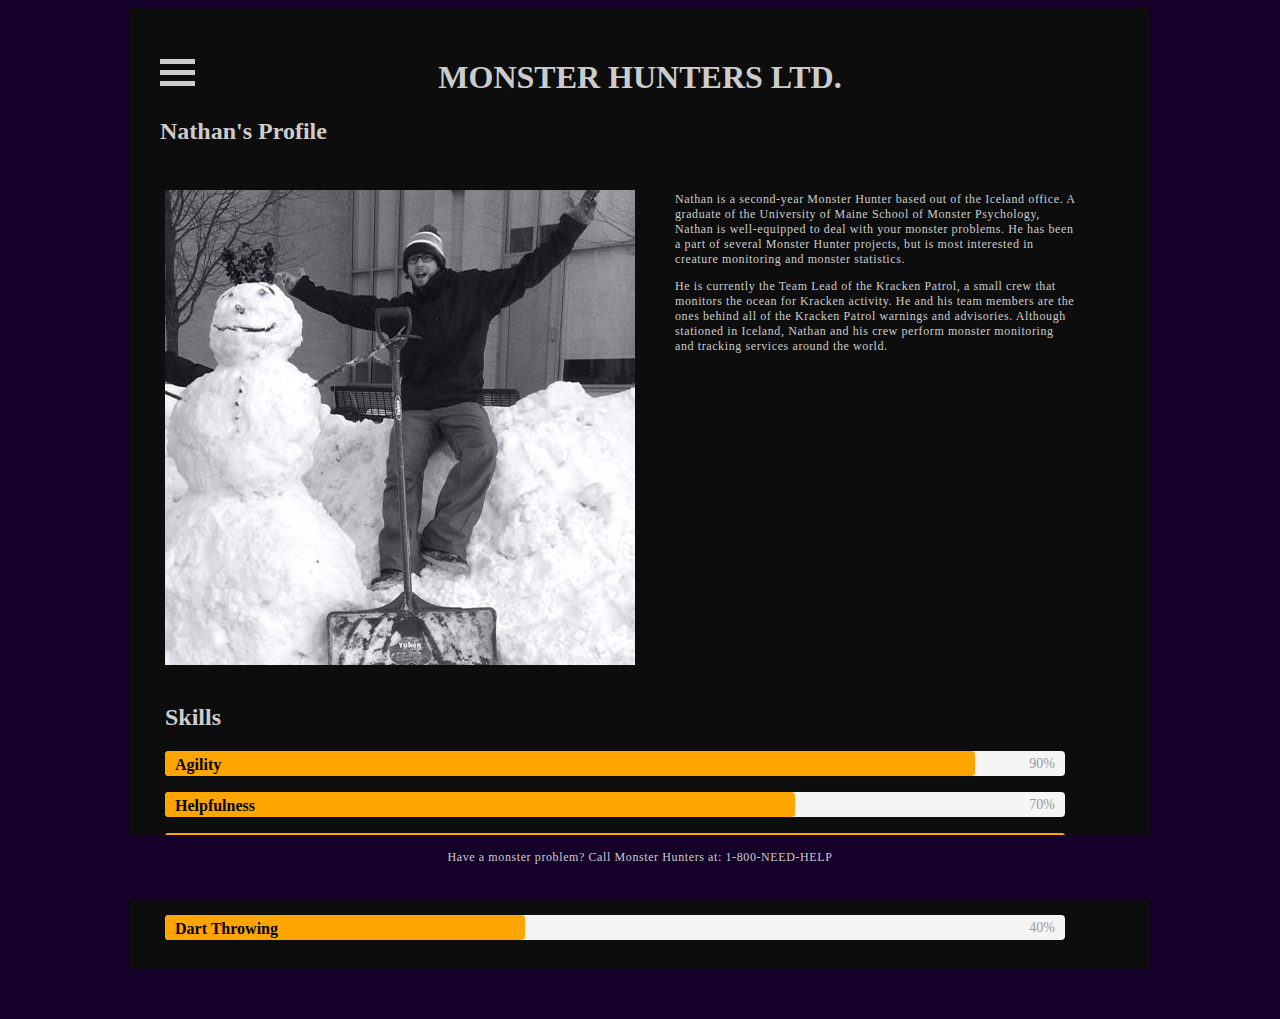
<file: ProfilePageNathan.html>
<!DOCTYPE html>
<html lang="en">
<head>
<meta charset="utf-8">
<!-- code was "borrowed" from w3schools.com -->
<link rel="stylesheet" type="text/css" href="stylesheet.css">
<meta name="viewport" content="width=device-width, initial-scale=1.0">
<script src = "JavaScriptMain.js"></script> <!--Danielle added relative path (from Javascript & jQuery textbook by Jon Duckett-->

<title>Nathan's Profile</title>
</head>
<body>

<div id="page"> 
<h1 id = "title"> MONSTER HUNTERS LTD. </h1> <!-- id assigned by Nathan-->

<!--######################################################################-->
<!--navigation menu owner Nathan with reference to the following three pages-->
<!--https://www.w3schools.com/howto/howto_css_menu_icon.asp-->
<!--https://www.w3schools.com/howto/howto_css_icon_bar.asp-->
<!--https://www.w3schools.com/howto/howto_js_mobile_navbar.asp-->

<div id="navigation">
	<div id="click-me">
		<a href="javascript:void(0);" onclick="clickNavBar()">
		<div class = "hamburger"></div>
		<div class = "hamburger"></div>
		<div class = "hamburger"></div>
	</a></div>
	
	<div id="icon-bar"> <!--pop out navigation menu-->
		<div class = "left">
			<h4 class="nav">Monster Hunters</h4>
			<a href="LandingPage.html">Home</a> 
			<a href="ContactUs.html">Contact</a></div>
		<div class = "left">
			<h4 class="nav">The Team</h4>
			<a href="ProfilePageSarah.html">Sarah</a> 
			<a href="ProfilePageElaine.html">Elaine</a>
			<a href="ProfilePageNathan.html">Nathan</a> 
			<a href="ProfilePageRobyn.html">Robyn</a>
			<a href="ProfilePageDanielle.html">Danielle</a></div>
		 <div class = "left">
			<h4 class="nav">Reference</h4>
			<a href="SurvivalGuidePage.html">Survival Guide</a>
			<a href="MonsterTypes.html">Monster Guide</a>
            <a href="MemorialPage.html">Memorial</a></div>
	</div>
</div>
<!--######################################################################-->
	
<h2>Nathan's Profile</h2>
<!--content on this page by Nathan-->

<div class="flexcon">
<div id="image">
<img src="/images/prof_nathan.jpg" alt="profile_nathan" class="align-left"> <!--Robyn added temp photo for sizing and such -->
<!-- Minimalist webpage inspiration from: Awwwards compilation of best minimal webpages: https://www.awwwards.com/websites/minimal/ -->
</div>

<div id="profile">
<!--Dragon’s Dogma and other RPG Charater Profiles for Inspiration -->
<p>Nathan is a second-year Monster Hunter based out of the Iceland office. A graduate of the University of Maine School of Monster Psychology, Nathan is well-equipped to deal with your monster problems. He has been a part of several Monster Hunter projects, but is most interested in creature monitoring and monster statistics.</p>

<p>He is currently the Team Lead of the Kracken Patrol, a small crew that monitors the ocean for Kracken activity. He and his team members are the ones behind all of the Kracken Patrol warnings and advisories. Although stationed in Iceland, Nathan and his crew perform monster monitoring and tracking services around the world.</p>
</div>

<div id="skills"> <!-- Robyn added skills div around skill bar -->
<!-- Sarah Bencic, Nathan-->
<!--https://codepen.io/vanillacowboy/pen/qwAmB -->

<h2>Skills</h2>
    <div class="skill-bar-container">
    <span class="skill-name">Agility</span>
    <span class="skill-percent">90%</span>
    <span class="skill-bar level9"></span> <!--change level to match percent-->
  </div>

  <div class="skill-bar-container">
    <span class="skill-name">Helpfulness</span>
    <span class="skill-percent">70%</span>
    <span class="skill-bar level7"></span> <!--change level to match percent-->
  </div>

  <div class="skill-bar-container">
    <span class="skill-name">Determination</span>
    <span class="skill-percent">100%</span>
    <span class="skill-bar level0"></span> <!--change level to match percent-->
  </div>
	
  <div class="skill-bar-container">
    <span class="skill-name">Lawn Bowling</span>
    <span class="skill-percent">10%</span>
    <span class="skill-bar level1"></span> <!--change level to match percent-->
  </div>

	<div class="skill-bar-container">
    <span class="skill-name">Dart Throwing</span>
    <span class="skill-percent">40%</span>
    <span class="skill-bar level4"></span> <!--change level to match percent-->
  </div>
 
</div> <!-- skills div-->
</div> <!-- flexcon div-->
</div> <!-- page div-->
	
<div class="footer"> <!-- footer by Elaine-->
<p class="footer"> Have a monster problem? Call Monster Hunters at: 1-800-NEED-HELP</p>
</div>

</body>
</html>
</file>
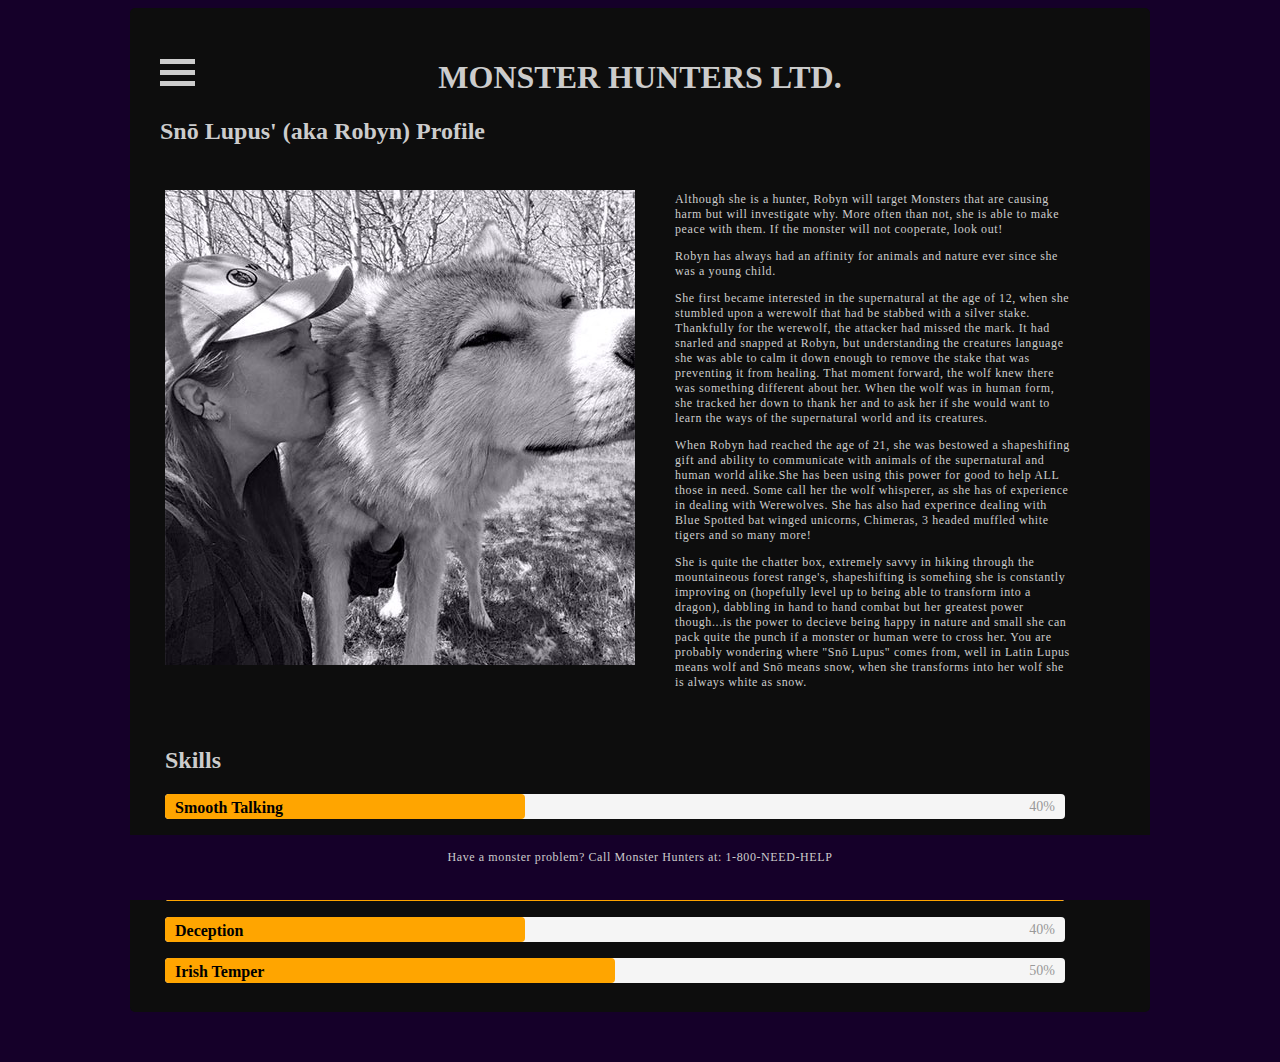
<file: ProfilePageRobyn.html>
<!DOCTYPE html>
<html lang="en">
<head>
<meta charset="utf-8">
<!-- code was "borrowed" from w3schools.com -->
<link rel="stylesheet" type="text/css" href="stylesheet.css">
<meta name="viewport" content="width=device-width, initial-scale=1.0">
<script src = "JavaScriptMain.js"></script> <!--Danielle added relative path (from Javascript & jQuery textbook by Jon Duckett-->

<title>Robyn's Profile</title>
</head>
<body>
<!-- Robyn Added a div for the page to be able to change the colour and have it sit in the middle of a browser -->	
<div id="page"> 
<h1 id = "title"> MONSTER HUNTERS LTD. </h1> <!-- id assigned by Nathan-->
<!--######################################################################-->
<!--navigation menu owner Nathan with reference to the following three pages-->
<!--https://www.w3schools.com/howto/howto_css_menu_icon.asp-->
<!--https://www.w3schools.com/howto/howto_css_icon_bar.asp-->
<!--https://www.w3schools.com/howto/howto_js_mobile_navbar.asp-->

<div id="navigation">
	<div id="click-me">
		<a href="javascript:void(0);" onclick="clickNavBar()">
		<div class = "hamburger"></div>
		<div class = "hamburger"></div>
		<div class = "hamburger"></div>
	</a></div>

	<div id="icon-bar"> <!--pop out navigation menu-->
		<div class = "left">
			<h4 class="nav">Monster Hunters</h4>
			<a href="LandingPage.html">Home</a> 
			<a href="ContactUs.html">Contact</a></div>
		<div class = "left">
			<h4 class="nav">The Team</h4>
			<a href="ProfilePageSarah.html">Sarah</a> 
			<a href="ProfilePageElaine.html">Elaine</a>
			<a href="ProfilePageNathan.html">Nathan</a> 
			<a href="ProfilePageRobyn.html">Robyn</a>
			<a href="ProfilePageDanielle.html">Danielle</a></div>
		 <div class = "left">
			<h4 class="nav">Reference</h4>
			<a href="SurvivalGuidePage.html">Survival Guide</a>
			<a href="MonsterTypes.html">Monster Guide</a>
            <a href="MemorialPage.html">Memorial</a></div>
	</div>
</div>
<!--######################################################################-->

<h2>Snō Lupus' (aka Robyn) Profile</h2>
<div class="flexcon">	
	
<div id="image"> <!-- Robyn and Elaine added div id image and Robyn added content-->
<img src="/images/prof_robyn.jpg" alt="profile_robyn" height="475" width="470">
<!-- Minimalist webpage inspiration from: Awwwards compilation of best minimal webpages: https://www.awwwards.com/websites/minimal/ -->
</div>

<div id="profile"> <!--Robyn and Elaine created div id profile and Robyn added CSS and her own content -->
<!--Robyn added content to her profile page -->
<p> Although she is a hunter, Robyn will target Monsters that are causing harm but will investigate why. More often than not, she is able to make peace with them. If the monster will not cooperate, look out!</p>

<p>Robyn has always had an affinity for animals and nature ever since she was a young child.</p>

<p>She first became interested in the supernatural at the age of 12, when she stumbled upon a werewolf that had be stabbed with a silver stake. Thankfully for the werewolf, the attacker had missed the mark. It had snarled and snapped at Robyn, but understanding the creatures language she was able to calm it down enough to remove the stake that was preventing it from healing. That moment forward, the wolf knew there was something different about her. When the wolf was in human form, she tracked her down to thank her and to ask her if she would want to learn the ways of the supernatural world and its creatures.</p>

<p>When Robyn had reached the age of 21, she was bestowed a shapeshifing gift and ability to communicate with animals of the supernatural and human world alike.She has been using this power for good to help ALL those in need. Some call her the wolf whisperer, as she has of experience in dealing with Werewolves. She has also had experince dealing with Blue Spotted bat winged unicorns, Chimeras, 3 headed muffled white tigers and so many more!</p> 

<p>She is quite the chatter box, extremely savvy in hiking through the mountaineous forest range's, shapeshifting is somehing she is constantly improving on (hopefully level up to being able to transform into a dragon), dabbling in hand to hand combat but her greatest power though...is the power to decieve being happy in nature and small she can pack quite the punch if a monster or human were to cross her. You are probably wondering where "Snō Lupus" comes from, well in Latin Lupus means wolf and Snō means snow, when she transforms into her wolf she is always white as snow.</p> 
</div>

<div id="skills"> <!-- Robyn added skills div around skill bar -->
<!-- Sarah Bencic, Nathan-->
<!-- https://codepen.io/vanillacowboy/pen/qwAmB -->

<h2>Skills</h2>
    <div class="skill-bar-container">
    <span class="skill-name">Smooth Talking</span>
    <span class="skill-percent">40%</span>
    <span class="skill-bar level4"></span> <!--change level to match percent-->
  </div>

  <div class="skill-bar-container">
    <span class="skill-name">Mountain Climbing</span>
    <span class="skill-percent">90%</span>
    <span class="skill-bar level9"></span> <!--change level to match percent-->
  </div>

  <div class="skill-bar-container">
    <span class="skill-name">Shape Shifting</span>
    <span class="skill-percent">100%</span>
    <span class="skill-bar level0"></span> <!--change level to match percent-->
  </div>
	
  <div class="skill-bar-container">
    <span class="skill-name">Deception</span>
    <span class="skill-percent">40%</span>
    <span class="skill-bar level4"></span> <!--change level to match percent-->
  </div>

	<div class="skill-bar-container">
    <span class="skill-name">Irish Temper</span>
    <span class="skill-percent">50%</span>
    <span class="skill-bar level5"></span> <!--change level to match percent-->
  </div>
 
</div> <!-- skills div-->
</div> <!-- flexcon div-->
</div> <!-- page div-->
	
<div class="footer"> <!-- footer by Elaine-->
<p class="footer"> Have a monster problem? Call Monster Hunters at: 1-800-NEED-HELP</p>
</div>

</body>
</html>
</file>
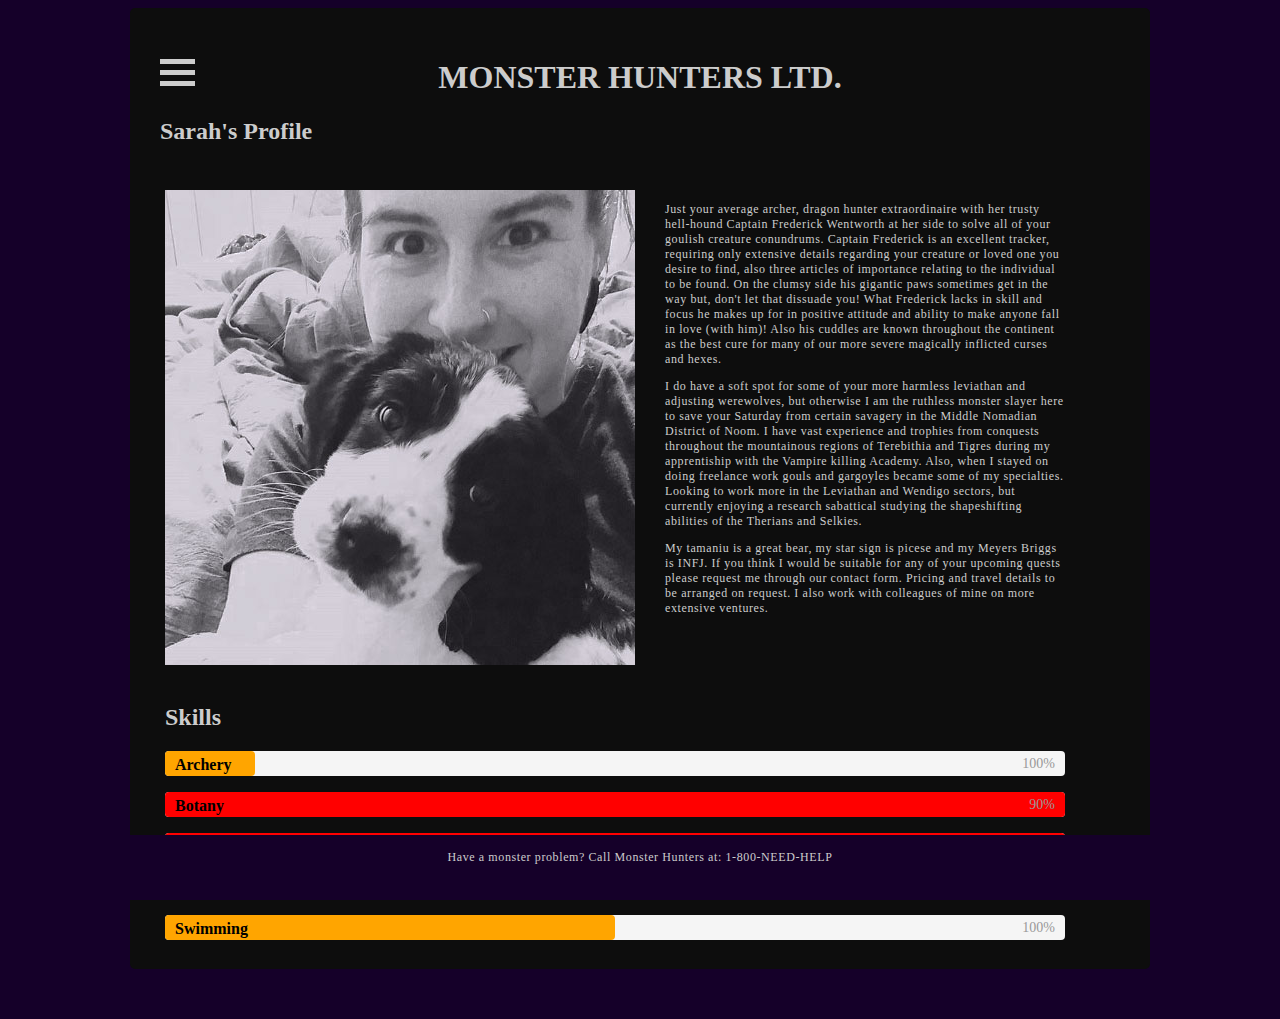
<file: ProfilePageSarah.html>
<!DOCTYPE html>
<html lang="en">
<head>
<meta charset="utf-8">
<!-- Sarah Bencic - Was supposed to help with making the screen dynamic but didn't really work on my personal Page -->
<!-- Sarah Bencic - Original HTML layout from my personal page to give structure-->
<!-- Sarah Bencic - All content on this page created by me-->
<meta name="viewport" content="width=device-width, initial-scale=1.0">
<link rel="stylesheet" type="text/css" href="stylesheet.css">
<script src = "JavaScriptMain.js"></script> <!--Danielle added relative path (from Javascript & jQuery textbook by Jon Duckett-->

<title>Sarah's Profile</title>

</head>
<body>

<div id="page"> <!-- Robyn and Elaine created a div for the page to create a box for content and change the colour from the background -->
<!--Robyn Moved the h1 "Monster Hunters Ltd. to the top-->
<h1 id = "title"> MONSTER HUNTERS LTD. </h1> <!-- id assigned by Nathan-->

<!--######################################################################-->
<!--navigation menu owner Nathan with reference to the following three pages-->
<!--https://www.w3schools.com/howto/howto_css_menu_icon.asp-->
<!--https://www.w3schools.com/howto/howto_css_icon_bar.asp-->
<!--https://www.w3schools.com/howto/howto_js_mobile_navbar.asp-->

<div id="navigation">
	<div id="click-me">
		<a href="javascript:void(0);" onclick="clickNavBar()">
		<div class = "hamburger"></div>
		<div class = "hamburger"></div>
		<div class = "hamburger"></div>
	</a></div>

	<div id="icon-bar"> <!--pop out navigation menu-->
		<div class = "left">
			<h4 class="nav">Monster Hunters</h4>
			<a href="LandingPage.html">Home</a> 
			<a href="ContactUs.html">Contact</a></div>
		<div class = "left">
			<h4 class="nav">The Team</h4>
			<a href="ProfilePageSarah.html">Sarah</a> 
			<a href="ProfilePageElaine.html">Elaine</a>
			<a href="ProfilePageNathan.html">Nathan</a> 
			<a href="ProfilePageRobyn.html">Robyn</a>
			<a href="ProfilePageDanielle.html">Danielle</a></div>
		 <div class = "left">
			<h4 class="nav">Reference</h4>
			<a href="SurvivalGuidePage.html">Survival Guide</a>
			<a href="MonsterTypes.html">Monster Guide</a>
            <a href="MemorialPage.html">Memorial</a></div>
	</div>
</div>
<!--######################################################################-->

<!-- Minimalist webpage inspiration from: Awwwards compilation of best minimal webpages: https://www.awwwards.com/websites/minimal/ -->
<h2>Sarah's Profile</h2> <!-- Robyn changed type of header and adjusted title -->
<div class="flexcon">
	
<div id="image"> <!-- Robyn added image div and temp image -->
<img src="/images/prof_sarah.jpg" alt="profile_sarah" class="align-left">
<!-- Minimalist webpage inspiration from: Awwwards compilation of best minimal webpages: https://www.awwwards.com/websites/minimal/ -->
</div>
<div class="profile"> <!-- Robyn changed div to match with CSS stylesheet -->
<!--Sarah Bencic - Dragon’s Dogma and other RPG and video game Charater Profiles for Inspiration -->
<p> Just your average archer, dragon hunter extraordinaire with her trusty hell-hound Captain Frederick Wentworth at her side to solve all of your goulish creature conundrums. Captain Frederick is an excellent tracker, requiring only extensive details regarding your creature or loved one you desire to find, also three articles of importance relating to the individual to be found. On the clumsy side his gigantic paws sometimes get in the way but, don't let that dissuade you! What Frederick lacks in skill and focus he makes up for in positive attitude and ability to make anyone fall in love (with him)! Also his cuddles are known throughout the continent as the best cure for many of our more severe magically inflicted curses and hexes.
</p>
<p> I do have a soft spot for some of your more harmless leviathan and adjusting werewolves, but otherwise I am the ruthless monster slayer here to save your Saturday from certain savagery in the Middle Nomadian District of Noom. I have vast experience and trophies from conquests throughout the mountainous regions of Terebithia and Tigres during my apprentiship with the Vampire killing Academy. Also, when I stayed on doing freelance work gouls and gargoyles became some of my specialties. Looking to work more in the Leviathan and Wendigo sectors, but currently enjoying a research sabattical studying the shapeshifting abilities of the Therians and Selkies.
</p>
<p> My tamaniu is a great bear, my star sign is picese and my Meyers Briggs is INFJ. If you think I would be suitable for any of your upcoming quests please request me through our contact form. Pricing and travel details to be arranged on request. I also work with colleagues of mine on more extensive ventures.
</p>
</div>

<div id="skills"> <!-- Robyn added skills div around skill bar -->
<!-- Sarah Bencic, Nathan-->
<!--https://codepen.io/vanillacowboy/pen/qwAmB -->

<h2>Skills</h2>
    <div class="skill-bar-container">
    <span class="skill-name">Archery</span>
    <span class="skill-percent">100%</span>
    <span class="skill-bar level1"></span> <!--change level to match percent-->
  </div>

  <div class="skill-bar-container">
    <span class="skill-name">Botany</span>
    <span class="skill-percent">90%</span>
    <span class="skill-bar level2"></span> <!--change level to match percent-->
  </div>

  <div class="skill-bar-container">
    <span class="skill-name">Wilderness Survival</span>
    <span class="skill-percent">70%</span>
    <span class="skill-bar level3"></span> <!--change level to match percent-->
  </div>
	
  <div class="skill-bar-container">
    <span class="skill-name">Sense of Direction</span>
    <span class="skill-percent">40%</span>
    <span class="skill-bar level4"></span> <!--change level to match percent-->
  </div>

	<div class="skill-bar-container">
    <span class="skill-name">Swimming</span>
    <span class="skill-percent">100%</span>
    <span class="skill-bar level5"></span> <!--change level to match percent-->
  </div>
 
</div> <!-- skills div-->
</div> <!-- flexcon div-->
</div> <!-- page div-->

<div class="footer"> <!-- footer by Elaine-->
<p class="footer"> Have a monster problem? Call Monster Hunters at: 1-800-NEED-HELP</p>
</div>

</body>
</html>
</file>
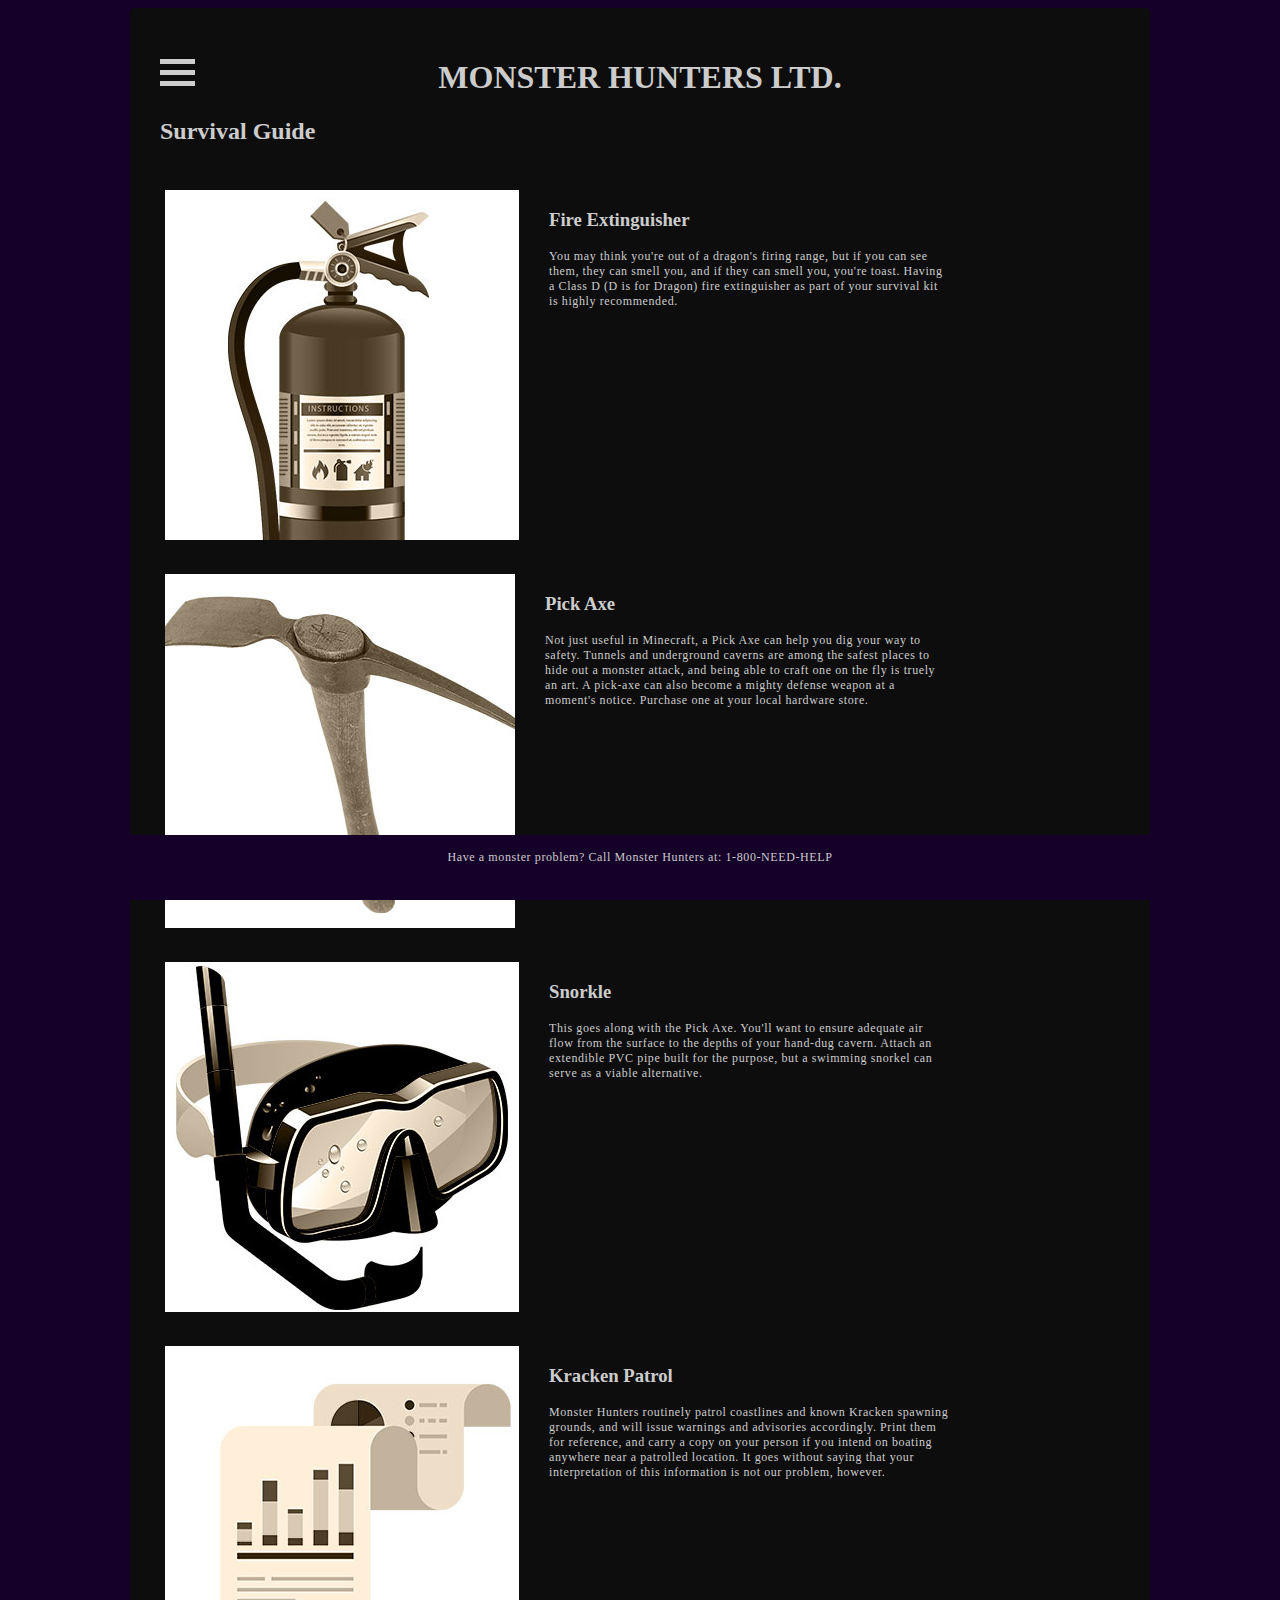
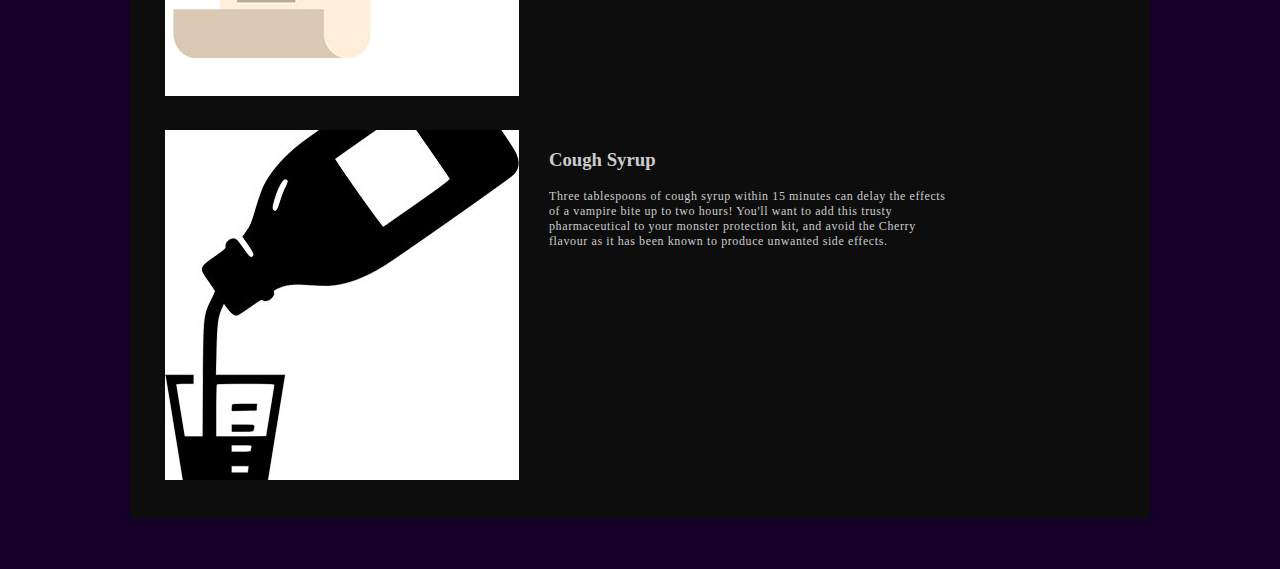
<file: SurvivalGuidePage.html>
<!DOCTYPE html>
<html lang="en">
<head>
<meta charset="utf-8">
<!-- code was "borrowed" from w3schools.com -->
<link rel="stylesheet" type="text/css" href="stylesheet.css">
<meta name="viewport" content="width=device-width, initial-scale=1.0">
<script src = "JavaScriptMain.js"></script> <!--Danielle added relative path (from Javascript & jQuery textbook by Jon Duckett-->

<title>Survival Guide</title>
</head>
	
<body>
<div id="page"> 
<h1 id = "title"> MONSTER HUNTERS LTD. </h1> <!-- id assigned by Nathan--> <!--Robyn added header and placed content in div page id -->
<!--######################################################################-->
<div id="navigation">
	<a href="javascript:void(0);" onclick="clickNavBar()">
	<div id="click-me">
		<div class = "hamburger"></div>
		<div class = "hamburger"></div>
		<div class = "hamburger"></div>
	</div></a>

	<div id="icon-bar">
		<div class = "left">
			<h4 class="nav">Monster Hunters</h4>
			<a href="LandingPage.html">Home</a> 
			<a href="ContactUs.html">Contact</a></div>
		<div class = "left">
			<h4 class="nav">The Team</h4>
			<a href="ProfilePageSarah.html">Sarah</a> 
			<a href="ProfilePageElaine.html">Elaine</a>
			<a href="ProfilePageNathan.html">Nathan</a> 
			<a href="ProfilePageRobyn.html">Robyn</a>
			<a href="ProfilePageDanielle.html">Danielle</a></div>
		 <div class = "left">
			<h4 class="nav">Reference</h4>
			<a href="SurvivalGuidePage.html">Survival Guide</a>
			<a href="MonsterTypes.html">Monster Guide</a>
            <a href="MemorialPage.html">Memorial</a></div>
	</div>
</div>
<!--######################################################################-->

<h2>Survival Guide</h2>

	<div class="flexcon"> <!--Robyn added flex con div to page-->
<div class="image">
<img src="/images/extinguisher.jpg" alt="extinguisher" height="350" width="354">
</div>
	<div class="profile">
	<h3>Fire Extinguisher</h3>
	<p>You may think you're out of a dragon's firing range, but if you can see them, they can smell you, and if they can smell you, you're toast. Having a Class D (D is for Dragon) fire extinguisher as part of your survival kit is highly recommended.</p>
	</div>
	
<div class="image">
<img src="/images/pick.jpg" alt="pick" height="350" width="354">
</div>
	<div class="profile">
	<h3>Pick Axe</h3>
	<p>Not just useful in Minecraft, a Pick Axe can help you dig your way to safety. Tunnels and underground caverns are among the safest places to hide out a monster attack, and being able to craft one on the fly is truely an art. A pick-axe can also become a mighty defense weapon at a moment's notice. Purchase one at your local hardware store.</p>
	</div>

<div class="image">
<img src="/images/goggles.jpg" alt="goggles" height="350" width="354">
</div>
	<div class="profile">
	<h3>Snorkle</h3>
	<p>This goes along with the Pick Axe. You'll want to ensure adequate air flow from the surface to the depths of your hand-dug cavern. Attach an extendible PVC pipe built for the purpose, but a swimming snorkel can serve as a viable alternative.</p>
	</div>
	
<div class="image">
<img src="/images/paper.jpg" alt="paper" height="350" width="354">
</div>
	<div class="profile">
	<h3>Kracken Patrol</h3>
	<p>Monster Hunters routinely patrol coastlines and known Kracken spawning grounds, and will issue warnings and advisories accordingly. Print them for reference, and carry a copy on your person if you intend on boating anywhere near a patrolled location. It goes without saying that your interpretation of this information is not our problem, however.</p>
	</div>

<div class="image">
<img src="/images/cough.jpg" alt="cough" height="350" width="354">
</div>
	<div class="profile">
	<h3>Cough Syrup</h3>
	<p>Three tablespoons of cough syrup within 15 minutes can delay the effects of a vampire bite up to two hours! You'll want to add this trusty pharmaceutical to your monster protection kit, and avoid the Cherry flavour as it has been known to produce unwanted side effects.</p>
	</div>
	</div> <!-- flex closer-->
</div>	<!-- page div closer-->

<div class="footer">
<p class="footer"> Have a monster problem? Call Monster Hunters at: 1-800-NEED-HELP</p>
</div>

</body>
</html>
</file>
<file: stylesheet.css>
/*Footer done by Elaine November 27, 2019, inspired by stackoverflow*/
.footer {
	height: 50px;
	overflow: hidden;
	position: fixed; 
	left: 0px;
	bottom: 0px;
	width: 100%;
	min-width: auto;
	margin: 50px auto auto auto;
	padding-top: 15px;
	display: block;
	color: hsla(0,0%,80%,1);
	background-color: hsl(271, 100%, 8%);
	text-align: center;
	font-family: "Century Gothic";
}
	
/*#########################################################################*/

/* Nathan Nav Bar */
/* https://www.w3schools.com/howto/howto_css_menu_icon.asp*/
/* https://www.w3schools.com/howto/howto_css_icon_bar.asp*/
/* https://www.w3schools.com/howto/howto_js_mobile_navbar.asp*/

.hamburger {		/*hamburger bars*/
  width: 35px;		/*bar width*/
  height: 5px;				/*bar height*/
  background-color: hsla(0,0%,80%,1);	/*bar colour*/
  margin: 6px 0px;			/*spacing between bars*/
}

/*#######################*/

/* https://stackoverflow.com/questions/6910049/on-a-css-hover-event-can-i-change-another-divs-styling*/
/* http://jsfiddle.net/u7tYE/*/

#click-me {
width: 35px;
}

#click-me:hover .hamburger{
background-color:orange;
}	

/*#######################*/

#icon-bar {	/*navigation pop up*/
  background-color: #333;
  position: absolute;	/*anchored to page*/
  display: none;	/*start collapsed*/
  padding-right: 10px;
}

#icon-bar a{		/*navigation links*/
  display: block;
  padding: 16px;
  transition: all 0.3s ease;
  color: hsla(0,0%,80%,1);
  font-size: 20px;
  text-decoration: none;
  background-color: #444;
  margin-left:10px;
  margin-bottom:10px;
  font-family: "Century Gothic";
}

#icon-bar a:hover {	/*navigation links*/
  background-color: purple;
}
.left{		/*left-align columns*/
float:left;
}

h4.nav{		/*column headings*/
padding:16px;
color: hsla(0,0%,80%,1);
font-family: "Century Gothic";
}

#navigation{
	position:absolute;
	top: 45.440px;
	width: 500px;
}

#title{
	position: relative;
	margin-left: 65px;
	margin-right:65px;
}

/*#########################################################################*/

.page-wrap {
  padding: 2em;
  background-color: #fff;
  width: 50%;
  margin: 0 auto;
}

/* Center the header, h2 and h3  for our webpage - Elaine Bradbee and Robyn Northway Nov 28/19 */
h1 {
	color: hsla(0,0%,80%,1);
	text-align: center;
	font-family: Bookman Old Style;
}
 h2 {
	 color: hsla(0,0%,80%,1);
	 text-align: left;
	 font-family: "Century Gothic";
 }
 h3 {
	 color: hsla(0,0%,80%,1);
	 text-align: left;
	 font-family: "Century Gothic";
}
/* Robyn changed the background colour to the body of the website, recieved code from: http://hslpicker.com* also added some sizing changes*/
body {
	background-color: hsl(271, 100%, 8%);
} 
/* Robyn changed the paragraph format*/
 p { 
	 color: hsla(0,0%,80%,1);
	 text-align:left;
	 font-family: "Century Gothic";
	 font-size:12px;
	 letter-spacing: 0.05em;
}
/* Robyn and Elaine created a div id="page" and Robyn applied CSS*/
#page {
	max-width:960px;
	min-width: auto;
	max-height:5000px; /*Robyn adjusted the max height because having it auto adjust was not working */
	min-height: auto; /*Robyn adjusted the height with a min and over flow using code via: https://stackoverflow.com/questions/2920114/how-to-auto-adjust-the-div-height-according-to-content-in-it*/
	overflow:hidden;
	padding:30px;
	margin: auto;
	margin-bottom:50px; /*added so foot stays at bottom*/
	display: block;
	position: relative;
	border-radius: 5px;
	background-color:hsl(0, 0%,5%);
}
/* Robyn and Elaine created profile div id and Robyn applied CSS*/
#profile {
	max-width:400px;
	min-width:auto;
	float: right;
	max-height: 720px;
	height:auto;
	padding: 15px;
	margin-left: 5px;
	overflow:scroll; /* Robyn added overflow scroll from https://css-tricks.com/the-css-overflow-property/*/
}
/* Robyn - image alignment code borrowed from HTML & CSS text written by Jon Duckett*/	

/* Robyn and Elaine created image div id and Robyn applied CSS; all images were manipulated and placed by Nathan and Elaine*/
#image {
	max-width:500px;
	min-width:auto;
	float: left;
	padding:5px;
	margin-top: 20px;
	margin-right:15px;
}
img {
	width:100%;
	max-width: 470px;
	height: auto;
}

/* Robyn and Elaine added skills div id and Robyn applied CSS to it*/
#skills {
	max-width:900px;
	min-width: auto;
	float: left;
	max-height: 750px;
	padding: 5px;
	margin-top: 5px;
	margin-right:5px;
	display: block;
}
div.flexcon { /* Robyn added a id class to contain elements to alow for flex box code to work, got code and inspiration from: https://css-tricks.com/snippets/css/a-guide-to-flexbox/*/
	display:flex;
	flex-direction:row;
	flex-wrap:wrap;
	justify-content:flex-start;
}
/* Robyn created profile class id and applied CSS*/
div.profile {
	max-width:400px;
	min-width:auto;
	float: right;
	max-height: 600px;
	min-height:auto;
	padding: 5px;
	margin-top: 20px;
	margin-left: 5px;
	overflow:scroll; /* Robyn added overflow scroll from https://css-tricks.com/the-css-overflow-property/*/
}
/* Robyn - image alignment code borrowed from HTML & CSS text written by Jon Duckett*/	

/* Robyn aimage div class and Robyn applied CSS*/
div.image {
	max-width:500px;
	min-width:auto;
	max-height: 600px;
	min-height:auto;
	float: left;
	padding:5px;
	margin-top: 20px;
	margin-right:15px;
}

/* Danielle added contact form and applied CSS to it - inspired by https://www.quackit.com/html/codes/html_form_code.cfm */
.myForm { 
	font-family: "Century Gothic";
	font-size: 12px;
	width: 500px;
	padding: 5px;
	
}

.myForm input[type="text"],
.myForm input[type="email"],
.myForm input[type="tel"],
.myForm input[type="text"],
.myForm select,
.myForm textarea {
	display: block;
	width: 180%; 
	font-family: "Century Gothic";
	font-size: 14px;
}

.myForm textarea {
	height: 75px;
}

.myForm button {
	padding: 5px;
	border-radius: 5px;
	background: hsla(0,0%,80%,1);
	font-family: "Century Gothic";
	margin-top: 5px;
	 
}
	
#button {
	text-decoration: none;
	font-family: "Century Gothic";
	color: black; 
	
}

.myForm button:hover {
	background: purple;
}


/*Robyn added colour and style to scroll bar courtesy of https://css-tricks.com/almanac/properties/s/scrollbar/ */
body::-webkit-scrollbar {
  width: 1em;
}
  
body::-webkit-scrollbar-thumb {
  background-color: orange;
  outline: 1px black;
}
div.profile::-webkit-scrollbar {
  width: .5em;
}
 div.profile::-webkit-scrollbar-track {
  box-shadow: inset 0 0 6px rgba(0, 0, 0, 0.3);
}
div.profile::-webkit-scrollbar-thumb {
  background-color: purple;
  outline: 1px black;
}
#profile::-webkit-scrollbar {
  width: .5em;
}
#profile::-webkit-scrollbar-track {
  box-shadow: inset 0 0 6px rgba(0, 0, 0, 0.3);
}
#profile::-webkit-scrollbar-thumb {
  background-color: purple;
  outline: 1px black;
}
/* Robyn and Sarah applied CSS to lists from Robyn's favourite source: https://css-tricks.com/almanac/properties/l/list-style/  */
ul {
	list-style-type:circle;
	list-style-position:outside;
}
li {
	 color: hsla(0,0%,80%,1);
	 text-align:left;
	 font-family: "Century Gothic";
	 font-size:14px;
	 letter-spacing: 0.05em;
	 
}

/* Working Skills Bars */
/* Sarah and Nathan */
/* https://codepen.io/vanillacowboy/pen/qwAmB */

.skill-bar-container {
    position: relative;
    width: 100%;
    border-radius: 4px;
    background-color: whitesmoke;
    margin-bottom: 1em;}

.skill-bar {
        display: block;
        border-radius: 4px;
        height: 25px;
        background-color: red;}

.level1 { width: 10%; background-color: orange;}
/* .level2 { width: 20%; background-color: orange;} not used */
/* .level3 { width: 30%; background-color: orange;} not used */
.level4 { width: 40%; background-color: orange;}
.level5 { width: 50%; background-color: orange;}
.level6 { width: 60%; background-color: orange;}
.level7 { width: 70%; background-color: orange;}
.level8 { width: 80%; background-color: orange;}
.level9 { width: 90%; background-color: orange;}
.level0 { width: 100%; background-color: orange;}

    .skill-name {
        position: absolute;
        top: 5px;
        left: 10px;
        color: black;
        font-weight: 600;
	font-family: "Century Gothic";
    }
    
.skill-percent {
      position: absolute;
      top: 5px;
      right: 10px;
      color: #999;
	font-family: "Century Gothic";
	font-size: 14px;
    }

	#skills {
	width:100%;
	float: left;
	height: 250px;
	padding: 5px;
	margin-top: 5px;
	margin-right:5px;
	display: block;
}
</file>
